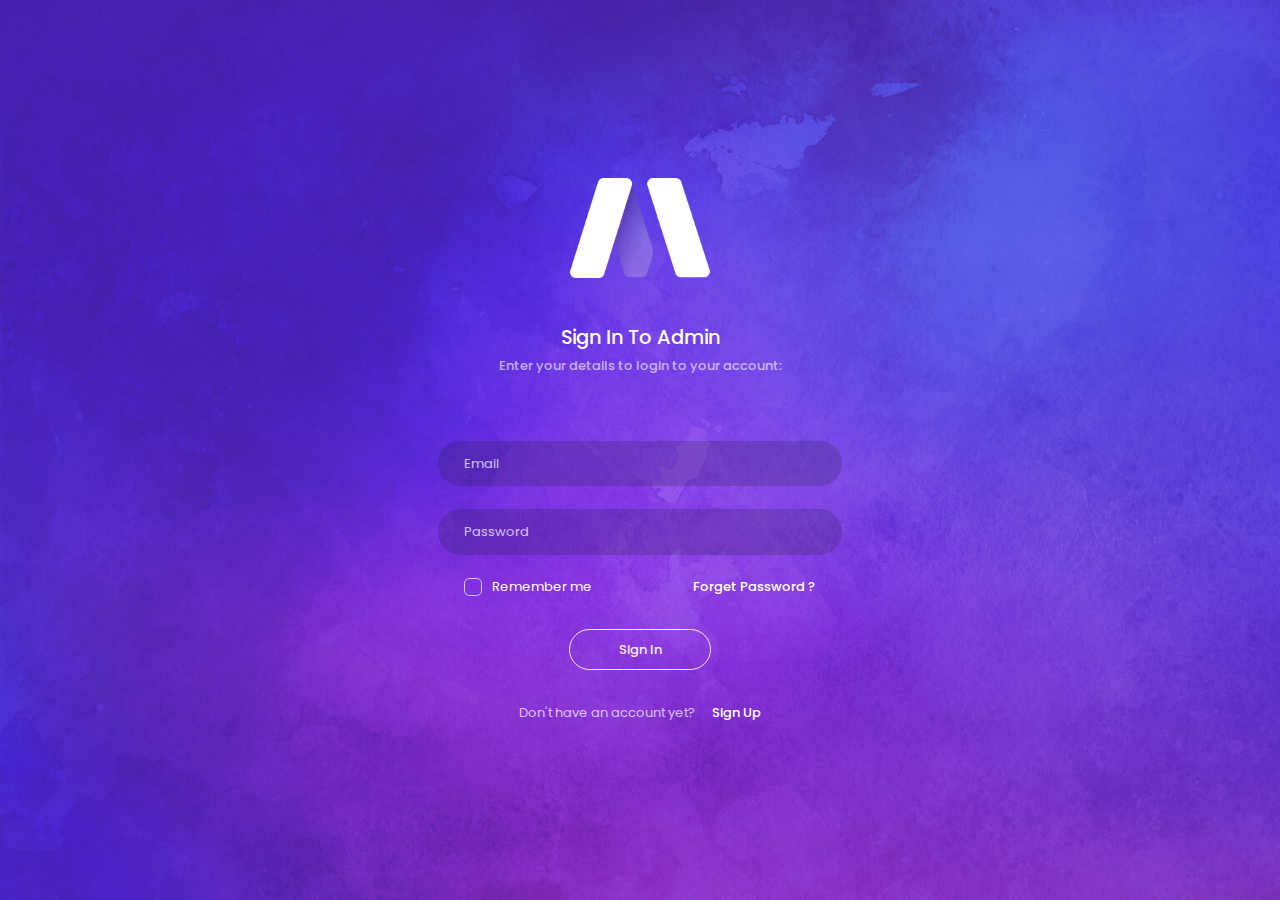
<file: login/01/login.html>
<!DOCTYPE html>
<html lang="en">
	<head>
		<meta charset="utf-8" />
		<title>Login Page 3 | Keenthemes</title>
		<meta name="description" content="Login page example" />
		<meta name="viewport" content="width=device-width, initial-scale=1, shrink-to-fit=no" />
		<link rel="stylesheet" href="https://fonts.googleapis.com/css?family=Poppins:300,400,500,600,700" />

		<link href="../../css/bootstrap.css" rel="stylesheet" type="text/css" />
		<link href="./css/style.css" rel="stylesheet" type="text/css" />
	</head>
	<body id="kt_body" class="header-fixed header-mobile-fixed subheader-enabled subheader-fixed aside-enabled aside-fixed aside-minimize-hoverable page-loading">
		<div class="d-flex flex-column flex-root">
			<div class="login login-3 login-signin-on d-flex flex-row-fluid" id="kt_login">
				<div class="d-flex flex-center bgi-size-cover bgi-no-repeat flex-row-fluid" style="background-image: url(./images/bg-1.jpg);">
					<div class="login-form text-center text-white p-7 position-relative overflow-hidden">
						<div class="d-flex flex-center mb-15">
							<a href="#">
								<img src="./images/logo-letter-9.png" class="max-h-100px" alt="" />
							</a>
						</div>
						<div class="login-signin">
							<div class="mb-20">
								<h3>Sign In To Admin</h3>
								<p class="opacity-60 font-weight-bold">Enter your details to login to your account:</p>
							</div>
							<form class="form" id="kt_login_signin_form">
								<div class="form-group">
									<input class="form-control h-auto text-white placeholder-white opacity-70 bg-dark-o-70 rounded-pill border-0 py-4 px-8 mb-5" type="text" placeholder="Email" name="username" autocomplete="off" />
								</div>
								<div class="form-group">
									<input class="form-control h-auto text-white placeholder-white opacity-70 bg-dark-o-70 rounded-pill border-0 py-4 px-8 mb-5" type="password" placeholder="Password" name="password" />
								</div>
								<div class="form-group d-flex flex-wrap justify-content-between align-items-center px-8">
									<div class="checkbox-inline">
										<label class="checkbox checkbox-outline checkbox-white text-white m-0">
										<input type="checkbox" name="remember" />
										<span></span>Remember me</label>
									</div>
									<a href="./password.html" id="kt_login_forgot" class="text-white font-weight-bold">Forget Password ?</a>
								</div>
								<div class="form-group text-center mt-10">
									<button id="kt_login_signin_submit" class="btn btn-pill btn-outline-white font-weight-bold opacity-90 px-15 py-3">Sign In</button>
								</div>
							</form>
							<div class="mt-10">
								<span class="opacity-70 mr-4">Don't have an account yet?</span>
								<a href="./register.html" id="kt_login_signup" class="text-white font-weight-bold">Sign Up</a>
							</div>
						</div>
					</div>
				</div>
			</div>
		</div>
	</body>
</html>
</file>
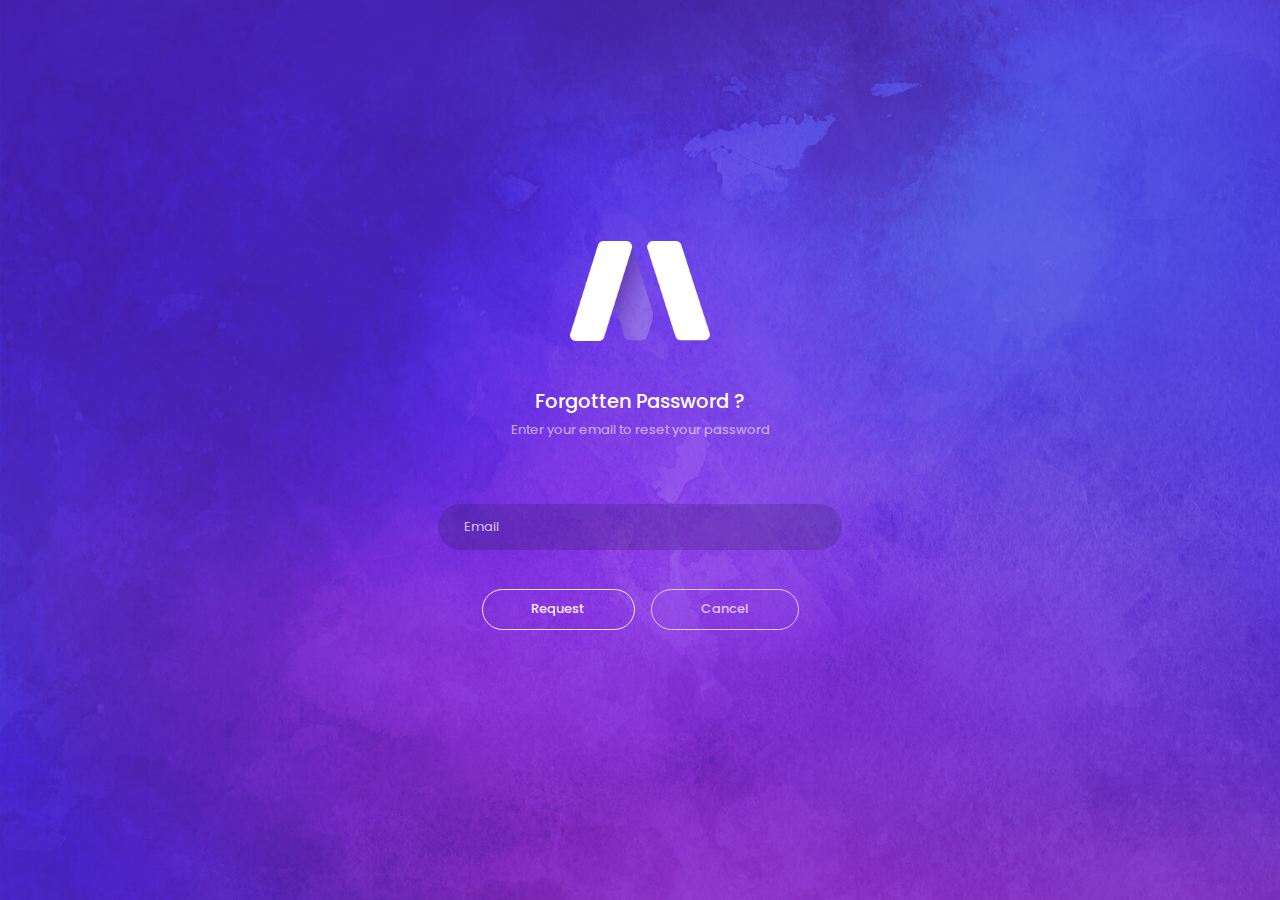
<file: login/01/password.html>
<!DOCTYPE html>
<html lang="en">
	<head>
		<meta charset="utf-8" />
		<title>Login Page 3 | Keenthemes</title>
		<meta name="description" content="Login page example" />
		<meta name="viewport" content="width=device-width, initial-scale=1, shrink-to-fit=no" />
		<link rel="stylesheet" href="https://fonts.googleapis.com/css?family=Poppins:300,400,500,600,700" />

		<link href="../../css/bootstrap.css" rel="stylesheet" type="text/css" />
		<link href="./css/style.css" rel="stylesheet" type="text/css" />
	</head>
	<body id="kt_body" class="header-fixed header-mobile-fixed subheader-enabled subheader-fixed aside-enabled aside-fixed aside-minimize-hoverable page-loading">
		<div class="d-flex flex-column flex-root">
			<div class="login login-3 login-signin-on d-flex flex-row-fluid" id="kt_login">
				<div class="d-flex flex-center bgi-size-cover bgi-no-repeat flex-row-fluid" style="background-image: url(./images/bg-1.jpg);">
					<div class="login-form text-center text-white p-7 position-relative overflow-hidden">
						<!--begin::Login Header-->
						<div class="d-flex flex-center mb-15">
							<a href="#">
								<img src="./images/logo-letter-9.png" class="max-h-100px" alt="" />
							</a>
						</div>
						<div class="login-forgot">
							<div class="mb-20">
								<h3>Forgotten Password ?</h3>
								<p class="opacity-60">Enter your email to reset your password</p>
							</div>
							<form class="form" id="kt_login_forgot_form">
								<div class="form-group mb-10">
									<input class="form-control h-auto text-white placeholder-white opacity-70 bg-dark-o-70 rounded-pill border-0 py-4 px-8" type="text" placeholder="Email" name="email" autocomplete="off" />
								</div>
								<div class="form-group">
									<button id="kt_login_forgot_submit" class="btn btn-pill btn-outline-white font-weight-bold opacity-90 px-15 py-3 m-2">Request</button>
									<button id="kt_login_forgot_cancel" class="btn btn-pill btn-outline-white font-weight-bold opacity-70 px-15 py-3 m-2">Cancel</button>
								</div>
							</form>
						</div>
					</div>
				</div>
			</div>
		</div>
	</body>
</html>
</file>
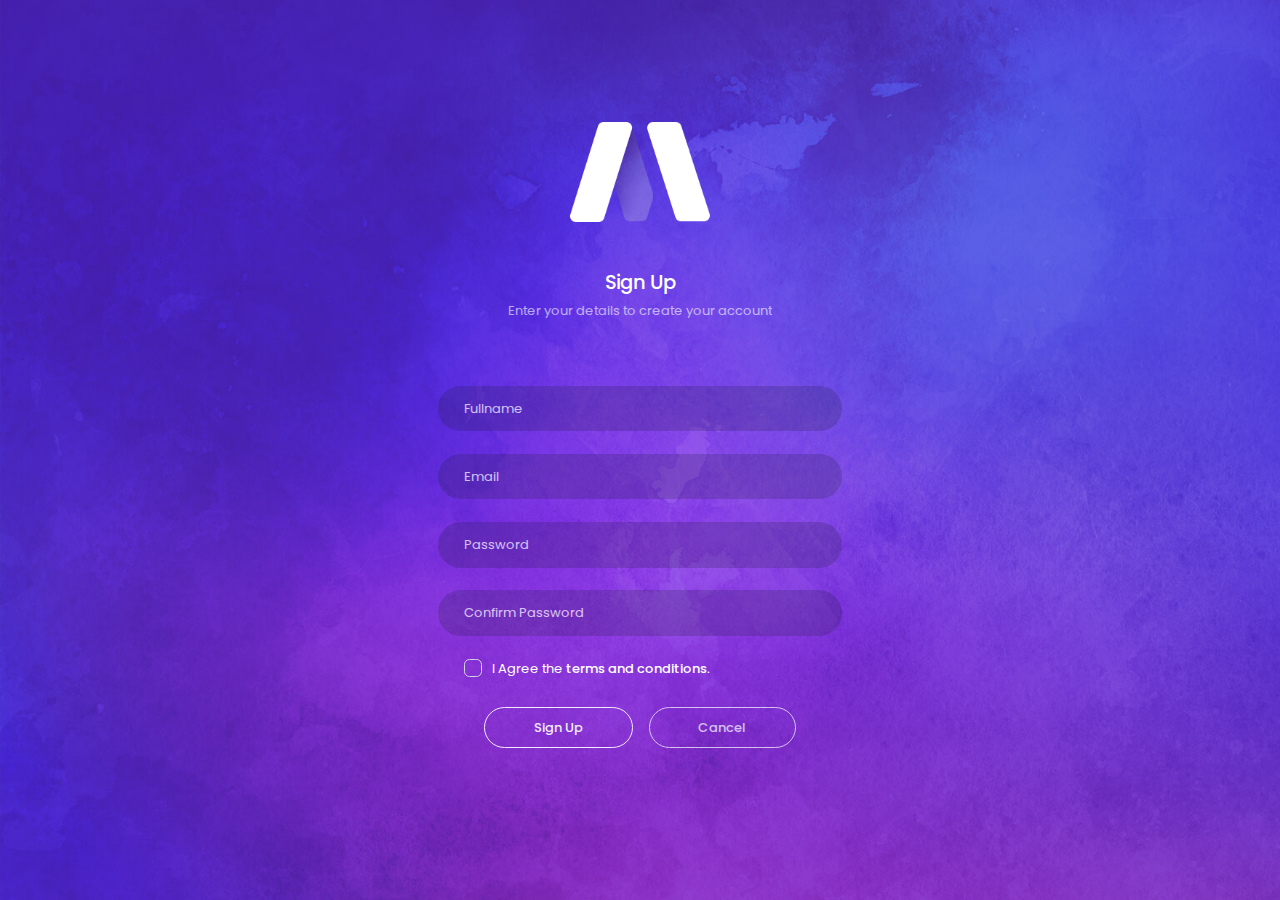
<file: login/01/register.html>
<!DOCTYPE html>
<html lang="en">
	<head>
		<meta charset="utf-8" />
		<title>Login Page 3 | Keenthemes</title>
		<meta name="description" content="Login page example" />
		<meta name="viewport" content="width=device-width, initial-scale=1, shrink-to-fit=no" />
		<link rel="stylesheet" href="https://fonts.googleapis.com/css?family=Poppins:300,400,500,600,700" />
		<link href="../../css/bootstrap.css" rel="stylesheet" type="text/css" />
		<link href="./css/style.css" rel="stylesheet" type="text/css" />
	</head>
	<body id="kt_body" class="header-fixed header-mobile-fixed subheader-enabled subheader-fixed aside-enabled aside-fixed aside-minimize-hoverable page-loading">
		<div class="d-flex flex-column flex-root">
			<div class="login login-3 login-signin-on d-flex flex-row-fluid" id="kt_login">
				<div class="d-flex flex-center bgi-size-cover bgi-no-repeat flex-row-fluid" style="background-image: url(./images/bg-1.jpg);">
					<div class="login-form text-center text-white p-7 position-relative overflow-hidden">
						<div class="d-flex flex-center mb-15">
							<a href="#">
								<img src="./images/logo-letter-9.png" class="max-h-100px" alt="" />
							</a>
						</div>
						<div class="login-signup">
							<div class="mb-20">
								<h3>Sign Up</h3>
								<p class="opacity-60">Enter your details to create your account</p>
							</div>
							<form class="form text-center" id="kt_login_signup_form">
								<div class="form-group">
									<input class="form-control h-auto text-white placeholder-white opacity-70 bg-dark-o-70 rounded-pill border-0 py-4 px-8" type="text" placeholder="Fullname" name="fullname" />
								</div>
								<div class="form-group">
									<input class="form-control h-auto text-white placeholder-white opacity-70 bg-dark-o-70 rounded-pill border-0 py-4 px-8" type="text" placeholder="Email" name="email" autocomplete="off" />
								</div>
								<div class="form-group">
									<input class="form-control h-auto text-white placeholder-white opacity-70 bg-dark-o-70 rounded-pill border-0 py-4 px-8" type="password" placeholder="Password" name="password" />
								</div>
								<div class="form-group">
									<input class="form-control h-auto text-white placeholder-white opacity-70 bg-dark-o-70 rounded-pill border-0 py-4 px-8" type="password" placeholder="Confirm Password" name="cpassword" />
								</div>
								<div class="form-group text-left px-8">
									<div class="checkbox-inline">
										<label class="checkbox checkbox-outline checkbox-white text-white m-0">
										<input type="checkbox" name="agree" />
										<span></span>I Agree the 
										<a href="#" class="text-white font-weight-bold ml-1">terms and conditions</a>.</label>
									</div>
									<div class="form-text text-muted text-center"></div>
								</div>
								<div class="form-group">
									<button id="kt_login_signup_submit" class="btn btn-pill btn-outline-white font-weight-bold opacity-90 px-15 py-3 m-2">Sign Up</button>
									<button id="kt_login_signup_cancel" class="btn btn-pill btn-outline-white font-weight-bold opacity-70 px-15 py-3 m-2">Cancel</button>
								</div>
							</form>
						</div>
					</div>
				</div>
			</div>
		</div>
	</body>
</html>
</file>
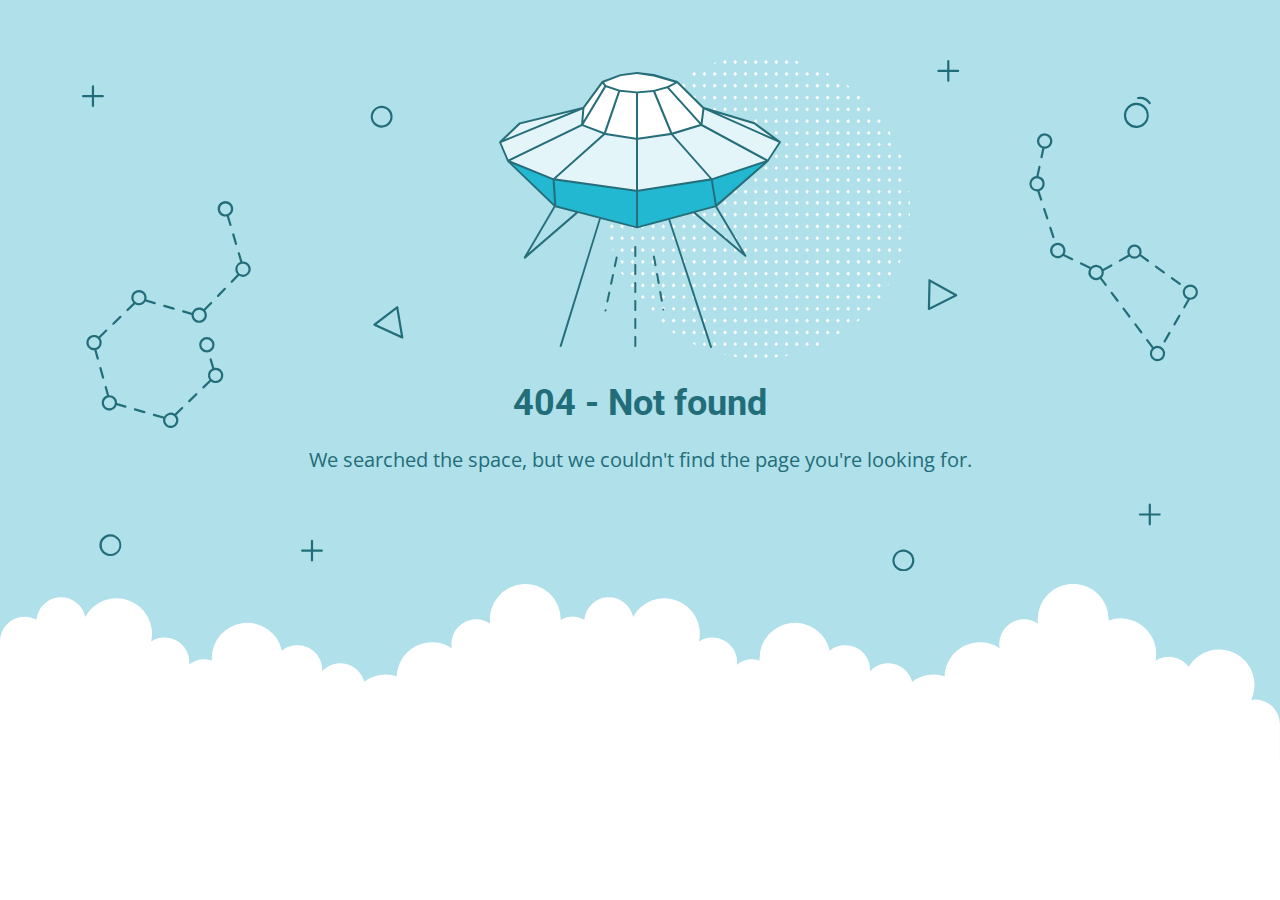
<file: cms/img/svg/signuptop.svg.html>
<!DOCTYPE html>
<html lang="en">
<head>
    <meta charset="utf-8" />
    <meta name="viewport" content="width=device-width, initial-scale=1.0">
    <title>404 - Not found</title>
    <link href="https://fonts.googleapis.com/css?family=Open+Sans:400,700%7CRoboto:400,700" rel="stylesheet">
<style>* {
        box-sizing: border-box;
        -moz-box-sizing: border-box;
        -webkit-tap-highlight-color: transparent;
    }
    body {
        margin: 0;
        padding: 0;
        height: 100%;
        -webkit-text-size-adjust: 100%;
    }
    .fit-wide {
        position: relative;
        overflow: hidden;
        max-width: 1240px;
        margin: 0 auto;
        padding-top: 60px;
        padding-bottom: 60px;
        padding-left: 20px;
        padding-right: 20px;
    }
    .background-wrap { position: relative; }
    .background-wrap.cloud-blue { background-color: #b0e0e9; }
    .background-wrap.white { background-color: #fff; }
    .title { 
        position: relative; 
        text-align: center;
        margin: 20px auto 10px;
    }
    .title--regular { font-family: 'Roboto', Arial, sans-serif; }
    .title--size-large { font-size: 36px; line-height: 46px; }
    .title--size-semimedium { font-size: 20px; line-height: 28px; }
    .title--weight-normal { font-weight: 400; }
    .title--weight-bold { font-weight: 700; }
    .title--subtitle { 
        padding-bottom: 40px; 
        font-family: 'Open Sans', Arial ,sans-serif; 
        text-align: center;
    }
    .error h1,
    .error p { color: #226d7a; }
    .error--bg__cover {
        position: absolute;
        left: 0;
        right: 0;
        width: 90%;
        margin: 0 auto;
    }
    .error--shape__clouds svg {
        display: block;
    }
    .abstract-half-dot--circle {
        z-index: 0;
        position: absolute;
        left: 15em;
        right: 0;
        width: 300px;
        height: 300px;
        margin: 0 auto;
    }
    .icon-graphic {
        z-index: 1;
        position: relative;
        width: 300px;
        height: 300px;
        margin: 0 auto;
    }
    @media screen and (max-width: 767px) {
        .error--bg__cover { display: none; }
        .abstract-half-dot--circle { left: 0; }
    }
</style>
</head>
<body>
    <div id="container">
        <section class="error content background-wrap cloud-blue">
            <div class="fit-wide">
                <div class="error--bg__cover">
                    <svg id="acce7670-904f-4f8c-b867-68138c2f8c06" data-name="Layer 1" xmlns="http://www.w3.org/2000/svg" viewBox="0 0 1019 467"><title>404_bg</title><path d="M962.794,62.029a11.471,11.471,0,0,1-.656-22.923h0a11.471,11.471,0,0,1,1.327,22.9C963.24,62.023,963.017,62.029,962.794,62.029ZM962.253,41.1a9.47,9.47,0,1,0,10,8.906,9.481,9.481,0,0,0-10-8.906Z" fill="#1e6d7a"/><path d="M974.934,40.4a1,1,0,0,1-.836-.45,10.049,10.049,0,0,0-9.688-4.276A1,1,0,0,1,964.1,33.7a11.952,11.952,0,0,1,11.67,5.153,1,1,0,0,1-.834,1.549Z" fill="#1e6d7a"/><path d="M273.605,61.8a9.971,9.971,0,0,1-7.251-3.106h0a10.012,10.012,0,1,1,7.251,3.106Zm0-17.991a8,8,0,0,0-5.8,13.507h0a8,8,0,1,0,5.8-13.507Z" fill="#226d7a"/><path d="M26.007,453q-.131,0-.261,0a10.019,10.019,0,1,1,.261,0ZM26,435a8.042,8.042,0,1,0,.208,0C26.134,435,26.064,435,26,435Z" fill="#226d7a"/><path d="M750.007,467q-.13,0-.261,0a9.933,9.933,0,0,1-6.994-3.108h0a10,10,0,1,1,7.255,3.11Zm-.013-18a8,8,0,0,0-5.793,13.511h0a8,8,0,1,0,6-13.509C750.134,449,750.063,449,749.994,449Z" fill="#226d7a"/><path d="M292.416,254.312a1.013,1.013,0,0,1-.417-.09L266.634,242.6a1,1,0,0,1-.191-1.7L287.2,225a1,1,0,0,1,1.594.629l4.607,27.516a1,1,0,0,1-.986,1.165Zm-23.437-12.835,22.139,10.141L287.1,227.6Z" fill="#226d7a"/><path d="M773.316,228.33a1,1,0,0,1-1-1.022l.571-26.14a1,1,0,0,1,1.487-.851l24.356,13.607a1,1,0,0,1-.038,1.767l-24.926,12.532A1.006,1.006,0,0,1,773.316,228.33Zm1.535-25.456-.5,22.815,21.756-10.938Z" fill="#226d7a"/><path d="M136.509,150.348l-2.39-8.09a7.115,7.115,0,1,0-1.9.629l2.372,8.028a1,1,0,0,0,.959.717,1,1,0,0,0,.959-1.284ZM126,136a5,5,0,1,1,5,5A5.006,5.006,0,0,1,126,136Z" fill="#226d7a"/><path d="M137.141,159.545l2.55,8.632a1,1,0,0,0,.959.717,1.037,1.037,0,0,0,.284-.041,1,1,0,0,0,.675-1.243l-2.55-8.631a1,1,0,0,0-1.918.566Z" fill="#226d7a"/><path d="M129.751,208.226l-6.265,6.461a1,1,0,0,0,1.436,1.393l6.265-6.461a1,1,0,0,0-1.436-1.393Z" fill="#226d7a"/><path d="M92.076,230.463l7.936,2.293c0,.082-.012.162-.012.244a7,7,0,1,0,12.587-4.2l6.07-6.259a1,1,0,1,0-1.436-1.393l-6.052,6.242a6.978,6.978,0,0,0-10.8,3.386l-7.737-2.235a1,1,0,0,0-.555,1.922ZM107,228a5,5,0,1,1-5,5A5.006,5.006,0,0,1,107,228Z" fill="#226d7a"/><path d="M74.783,225.467l8.647,2.5a.989.989,0,0,0,.278.04,1,1,0,0,0,.276-1.962l-8.646-2.5a1,1,0,0,0-.555,1.922Z" fill="#226d7a"/><path d="M28.617,241.8a1,1,0,0,0,.7-.282l6.461-6.266a1,1,0,0,0-1.393-1.436l-6.461,6.266a1,1,0,0,0,.7,1.718Z" fill="#226d7a"/><path d="M19.257,291.006a1,1,0,0,0,.964-1.269L17.8,281.069a1,1,0,0,0-1.927.537l2.419,8.668A1,1,0,0,0,19.257,291.006Z" fill="#226d7a"/><path d="M13.216,264.635a6.979,6.979,0,0,0,3.394-10.8l6.242-6.052a1,1,0,1,0-1.393-1.435L15.2,252.413A7,7,0,1,0,11,265c.08,0,.158-.009.237-.012l2.219,7.95a1,1,0,0,0,1.927-.538ZM6,258a5,5,0,1,1,5,5A5.006,5.006,0,0,1,6,258Z" fill="#226d7a"/><path d="M39.924,315.537l-7.936-2.293c0-.082.012-.162.012-.244a7.008,7.008,0,0,0-7-7c-.08,0-.158.009-.237.012l-2.123-7.606a1,1,0,0,0-1.927.537l2.072,7.422a7,7,0,1,0,8.847,8.859l7.737,2.235a1.025,1.025,0,0,0,.278.039,1,1,0,0,0,.277-1.961ZM25,318a5,5,0,1,1,5-5A5.006,5.006,0,0,1,25,318Z" fill="#226d7a"/><path d="M57.217,320.532l-8.647-2.5a1,1,0,1,0-.554,1.922l8.646,2.5a1.03,1.03,0,0,0,.278.039,1,1,0,0,0,.277-1.961Z" fill="#226d7a"/><path d="M90.765,317.017,84.592,323a6.975,6.975,0,0,0-9.76,2.693.984.984,0,0,0-.323-.168l-8.646-2.5a1,1,0,0,0-.554,1.922l8.646,2.5a1,1,0,0,0,.216.031,7,7,0,1,0,11.98-3.2l6.006-5.825a1,1,0,1,0-1.392-1.435ZM81,334a5,5,0,1,1,5-5A5.006,5.006,0,0,1,81,334Z" fill="#226d7a"/><path d="M103.687,304.486l-6.461,6.266a1,1,0,0,0,1.393,1.436l6.461-6.266a1,1,0,0,0-1.393-1.436Z" fill="#226d7a"/><path d="M147,184c-.182,0-.361.014-.54.027l-2.3-7.786a1,1,0,1,0-1.918.567l2.263,7.66a6.977,6.977,0,0,0-2.643,11.269l-5.845,6.028a1,1,0,1,0,1.436,1.392L143.419,197A7,7,0,1,0,147,184Zm0,12a4.995,4.995,0,0,1-1.121-9.863,1.033,1.033,0,0,0,.155-.022c.015,0,.025-.016.04-.021A5,5,0,1,1,147,196Z" fill="#226d7a"/><path d="M52,224a7,7,0,0,0,5.984-3.386l8.153,2.356a1.025,1.025,0,0,0,.278.039,1,1,0,0,0,.276-1.961l-7.924-2.29a7,7,0,1,0-11.918,2.965l-6.006,5.824a1,1,0,1,0,1.392,1.436L48.408,223A6.952,6.952,0,0,0,52,224Zm0-12a5,5,0,1,1-5,5A5.006,5.006,0,0,1,52,212Z" fill="#226d7a"/><path d="M122,281a6.984,6.984,0,0,0-1.218.113l-2.362-8.03a1,1,0,0,0-1.919.564l2.381,8.1a6.972,6.972,0,0,0-2.492,10.427l-6.242,6.052a1,1,0,0,0,1.393,1.435l6.259-6.069A7,7,0,1,0,122,281Zm0,12a5,5,0,1,1,5-5A5.006,5.006,0,0,1,122,293Z" fill="#226d7a"/><path d="M121,260a7,7,0,1,0-7,7A7.008,7.008,0,0,0,121,260Zm-12,0a5,5,0,1,1,5,5A5.006,5.006,0,0,1,109,260Z" fill="#226d7a"/><path d="M886.983,162.773a1,1,0,0,0,.951-1.311l-2.8-8.555a1,1,0,0,0-1.9.621l2.8,8.555A1,1,0,0,0,886.983,162.773Z" fill="#226d7a"/><path d="M879.544,135.8a1,1,0,1,0-1.9.621l2.795,8.555a1,1,0,0,0,.951.69,1,1,0,0,0,.95-1.311Z" fill="#226d7a"/><path d="M904.543,181l-7.442-3.582a7.032,7.032,0,1,0-1.252,1.616l7.827,3.768a.981.981,0,0,0,.432.1,1,1,0,0,0,.435-1.9ZM891,179a5,5,0,1,1,5-5A5.006,5.006,0,0,1,891,179Z" fill="#226d7a"/><path d="M956.292,179.469a6.477,6.477,0,0,0,9.659-.268l6.739,4.9a1,1,0,1,0,1.176-1.617L967,177.492a6.5,6.5,0,1,0-11.811.4,1.064,1.064,0,0,0-.121.039l-7.852,4.4a1,1,0,0,0,.976,1.745l7.853-4.4A.985.985,0,0,0,956.292,179.469ZM961,170.5a4.5,4.5,0,1,1-4.5,4.5A4.505,4.505,0,0,1,961,170.5Z" fill="#226d7a"/><path d="M987.248,194.689a1,1,0,1,0,1.176-1.617l-7.278-5.294a1,1,0,0,0-1.176,1.618Z" fill="#226d7a"/><path d="M995.7,198.366a1,1,0,0,0-1.176,1.617l7.28,5.293a.986.986,0,0,0,.587.192,1,1,0,0,0,.588-1.809Z" fill="#226d7a"/><path d="M1002.5,232.72a1,1,0,0,0-1.366.365l-4.5,7.793a1,1,0,1,0,1.732,1l4.5-7.792A1,1,0,0,0,1002.5,232.72Z" fill="#226d7a"/><path d="M993.49,248.305a1,1,0,0,0-1.366.366l-4.5,7.793a1,1,0,0,0,1.733,1l4.5-7.793A1,1,0,0,0,993.49,248.305Z" fill="#226d7a"/><path d="M951.8,226.4a1,1,0,0,0-1.6,1.2l5.4,7.2a1,1,0,1,0,1.6-1.2Z" fill="#226d7a"/><path d="M962.6,240.8A1,1,0,0,0,961,242l5.4,7.2A1,1,0,0,0,968,248Z" fill="#226d7a"/><path d="M931.091,198.789a6.943,6.943,0,0,0,1.777-6.129l7.473-4.185a1,1,0,1,0-.977-1.745l-7.172,4.016a6.988,6.988,0,0,0-11.127-1.7.981.981,0,0,0-.3-.23l-8.11-3.9a1,1,0,1,0-.867,1.8l8.1,3.9a6.988,6.988,0,0,0,9.645,9.428L934,206a1,1,0,0,0,1.6-1.2ZM921,194a5,5,0,1,1,5,5A5.006,5.006,0,0,1,921,194Z" fill="#226d7a"/><path d="M941,212a1,1,0,0,0-1.6,1.2l5.4,7.2a1,1,0,1,0,1.6-1.2Z" fill="#226d7a"/><path d="M876.837,80.654l-1.7,7.937a1,1,0,0,0,.767,1.187,1.029,1.029,0,0,0,.211.022,1,1,0,0,0,.977-.79l1.718-8.02c.064,0,.126.01.19.01a7.013,7.013,0,1,0-2.163-.346ZM879,69a5,5,0,1,1-5,5A5.006,5.006,0,0,1,879,69Z" fill="#226d7a"/><path d="M879,113a7.012,7.012,0,0,0-5.58-6.855l1.786-8.335a1,1,0,0,0-1.955-.419L871.4,106.03A7,7,0,0,0,872,120c.091,0,.18-.01.271-.014l2.576,7.879a1,1,0,0,0,.95.69.985.985,0,0,0,.31-.05,1,1,0,0,0,.64-1.261l-2.492-7.624A7.007,7.007,0,0,0,879,113Zm-7,5a5,5,0,1,1,5-5A5.006,5.006,0,0,1,872,118Z" fill="#226d7a"/><path d="M1012,205a7,7,0,0,0-2.469,13.542l-3.9,6.75a1,1,0,1,0,1.732,1l4.227-7.314c.136.008.271.021.41.021a7,7,0,0,0,0-14Zm0,12a5,5,0,1,1,5-5A5.006,5.006,0,0,1,1012,217Z" fill="#226d7a"/><path d="M982,261a6.941,6.941,0,0,0-3.527.964L973.4,255.2a1,1,0,1,0-1.6,1.2l5.109,6.812A6.99,6.99,0,1,0,982,261Zm0,12a5,5,0,1,1,5-5A5.006,5.006,0,0,1,982,273Z" fill="#226d7a"/><path d="M19,32H11V24a1,1,0,0,0-2,0v8H1a1,1,0,0,0,0,2H9v8a1,1,0,0,0,2,0V34h8a1,1,0,0,0,0-2Z" fill="#206d7a"/><path d="M219,447h-8v-8a1,1,0,0,0-2,0v8h-8a1,1,0,0,0,0,2h8v8a1,1,0,0,0,2,0v-8h8a1,1,0,0,0,0-2Z" fill="#206d7a"/><path d="M984,414h-8v-8a1,1,0,0,0-2,0v8h-8a1,1,0,0,0,0,2h8v8a1,1,0,0,0,2,0v-8h8a1,1,0,0,0,0-2Z" fill="#206d7a"/><path d="M800,9h-8V1a1,1,0,0,0-2,0V9h-8a1,1,0,0,0,0,2h8v8a1,1,0,0,0,2,0V11h8a1,1,0,0,0,0-2Z" fill="#206d7a"/></svg>
                </div>
                <div>
                    <div class="abstract-half-dot--circle">
                        <svg id="a57f7293-9654-4013-9c82-7cad22fc3689" data-name="Layer 1" xmlns="http://www.w3.org/2000/svg" viewBox="0 0 300 298.181"><title>circle_dots</title><polygon points="145.742 133.848 147.581 131.734 145.742 129.621 143.904 131.734 145.742 133.848" fill="#fff"/><polygon points="145.742 122.041 147.581 119.928 145.742 117.814 143.904 119.928 145.742 122.041" fill="#fff"/><polygon points="145.742 110.235 147.581 108.122 145.742 106.008 143.904 108.122 145.742 110.235" fill="#fff"/><polygon points="145.742 98.429 147.581 96.316 145.742 94.202 143.904 96.316 145.742 98.429" fill="#fff"/><polygon points="145.742 86.624 147.581 84.51 145.742 82.396 143.904 84.51 145.742 86.624" fill="#fff"/><polygon points="156.015 129.621 154.177 131.734 156.015 133.848 157.854 131.734 156.015 129.621" fill="#fff"/><polygon points="156.015 117.814 154.177 119.928 156.015 122.041 157.854 119.928 156.015 117.814" fill="#fff"/><polygon points="156.015 106.008 154.177 108.122 156.015 110.235 157.854 108.122 156.015 106.008" fill="#fff"/><polygon points="156.015 94.202 154.177 96.316 156.015 98.429 157.854 96.316 156.015 94.202" fill="#fff"/><polygon points="156.015 82.396 154.177 84.51 156.015 86.624 157.854 84.51 156.015 82.396" fill="#fff"/><polygon points="166.288 129.621 164.45 131.734 166.288 133.848 168.13 131.734 166.288 129.621" fill="#fff"/><polygon points="166.288 117.814 164.45 119.928 166.288 122.041 168.13 119.928 166.288 117.814" fill="#fff"/><polygon points="166.288 106.008 164.45 108.122 166.288 110.235 168.13 108.122 166.288 106.008" fill="#fff"/><polygon points="166.288 94.202 164.45 96.316 166.288 98.429 168.13 96.316 166.288 94.202" fill="#fff"/><polygon points="168.128 84.51 166.288 82.396 164.45 84.51 166.288 86.624 168.128 84.51" fill="#fff"/><polygon points="176.563 129.621 174.724 131.734 176.563 133.848 178.401 131.734 176.563 129.621" fill="#fff"/><polygon points="176.563 117.814 174.724 119.928 176.563 122.041 178.401 119.928 176.563 117.814" fill="#fff"/><polygon points="176.563 106.008 174.724 108.122 176.563 110.235 178.401 108.122 176.563 106.008" fill="#fff"/><polygon points="176.563 94.202 174.724 96.316 176.563 98.429 178.401 96.316 176.563 94.202" fill="#fff"/><polygon points="176.563 82.396 174.724 84.51 176.563 86.624 178.401 84.51 176.563 82.396" fill="#fff"/><polygon points="186.835 129.621 184.997 131.734 186.835 133.848 188.674 131.734 186.835 129.621" fill="#fff"/><polygon points="186.835 117.814 184.997 119.928 186.835 122.041 188.674 119.928 186.835 117.814" fill="#fff"/><polygon points="186.835 106.008 184.997 108.122 186.835 110.235 188.674 108.122 186.835 106.008" fill="#fff"/><polygon points="186.835 94.202 184.997 96.316 186.835 98.429 188.674 96.316 186.835 94.202" fill="#fff"/><polygon points="186.835 82.396 184.997 84.51 186.835 86.624 188.674 84.51 186.835 82.396" fill="#fff"/><polygon points="197.11 129.621 195.268 131.734 197.11 133.848 198.948 131.734 197.11 129.621" fill="#fff"/><polygon points="197.11 117.814 195.268 119.928 197.11 122.041 198.948 119.928 197.11 117.814" fill="#fff"/><polygon points="197.11 106.008 195.268 108.122 197.11 110.235 198.948 108.122 197.11 106.008" fill="#fff"/><polygon points="197.11 94.202 195.268 96.316 197.11 98.429 198.948 96.316 197.11 94.202" fill="#fff"/><polygon points="197.11 82.396 195.27 84.51 197.11 86.624 198.948 84.51 197.11 82.396" fill="#fff"/><polygon points="207.383 129.621 205.545 131.734 207.383 133.848 209.221 131.734 207.383 129.621" fill="#fff"/><polygon points="207.383 117.814 205.545 119.928 207.383 122.041 209.221 119.928 207.383 117.814" fill="#fff"/><polygon points="207.383 106.008 205.545 108.122 207.383 110.235 209.221 108.122 207.383 106.008" fill="#fff"/><polygon points="207.383 94.202 205.545 96.316 207.383 98.429 209.221 96.316 207.383 94.202" fill="#fff"/><polygon points="207.383 82.396 205.545 84.51 207.383 86.624 209.221 84.51 207.383 82.396" fill="#fff"/><polygon points="217.656 129.621 215.817 131.734 217.656 133.848 219.497 131.734 217.656 129.621" fill="#fff"/><polygon points="217.656 117.814 215.817 119.928 217.656 122.041 219.497 119.928 217.656 117.814" fill="#fff"/><polygon points="217.656 106.008 215.817 108.122 217.656 110.235 219.497 108.122 217.656 106.008" fill="#fff"/><polygon points="217.656 94.202 215.817 96.316 217.656 98.429 219.497 96.316 217.656 94.202" fill="#fff"/><polygon points="219.496 84.51 217.656 82.396 215.817 84.51 217.656 86.624 219.496 84.51" fill="#fff"/><polygon points="227.93 129.621 226.092 131.734 227.93 133.848 229.769 131.734 227.93 129.621" fill="#fff"/><polygon points="227.93 117.814 226.092 119.928 227.93 122.041 229.769 119.928 227.93 117.814" fill="#fff"/><polygon points="227.93 106.008 226.092 108.122 227.93 110.235 229.769 108.122 227.93 106.008" fill="#fff"/><polygon points="227.93 94.202 226.092 96.316 227.93 98.429 229.769 96.316 227.93 94.202" fill="#fff"/><polygon points="227.93 82.396 226.092 84.51 227.93 86.624 229.769 84.51 227.93 82.396" fill="#fff"/><polygon points="238.203 129.621 236.365 131.734 238.203 133.848 240.042 131.734 238.203 129.621" fill="#fff"/><polygon points="238.203 117.814 236.365 119.928 238.203 122.041 240.042 119.928 238.203 117.814" fill="#fff"/><polygon points="238.203 106.008 236.365 108.122 238.203 110.235 240.042 108.122 238.203 106.008" fill="#fff"/><polygon points="238.203 94.202 236.365 96.316 238.203 98.429 240.042 96.316 238.203 94.202" fill="#fff"/><polygon points="238.203 82.396 236.365 84.51 238.203 86.624 240.042 84.51 238.203 82.396" fill="#fff"/><polygon points="248.478 133.848 250.316 131.734 248.478 129.621 246.636 131.734 248.478 133.848" fill="#fff"/><polygon points="248.478 122.041 250.316 119.928 248.478 117.814 246.636 119.928 248.478 122.041" fill="#fff"/><polygon points="248.478 110.235 250.316 108.122 248.478 106.008 246.636 108.122 248.478 110.235" fill="#fff"/><polygon points="248.478 98.429 250.316 96.316 248.478 94.202 246.636 96.316 248.478 98.429" fill="#fff"/><polygon points="246.638 84.51 248.478 86.624 250.316 84.51 248.478 82.396 246.638 84.51" fill="#fff"/><polygon points="258.751 129.621 256.912 131.734 258.751 133.848 260.589 131.734 258.751 129.621" fill="#fff"/><polygon points="258.751 117.814 256.912 119.928 258.751 122.041 260.589 119.928 258.751 117.814" fill="#fff"/><polygon points="258.751 106.008 256.912 108.122 258.751 110.235 260.589 108.122 258.751 106.008" fill="#fff"/><polygon points="258.751 94.202 256.912 96.316 258.751 98.429 260.589 96.316 258.751 94.202" fill="#fff"/><polygon points="258.751 82.396 256.912 84.51 258.751 86.624 260.589 84.51 258.751 82.396" fill="#fff"/><polygon points="269.023 129.621 267.185 131.734 269.023 133.848 270.865 131.734 269.023 129.621" fill="#fff"/><polygon points="269.023 117.814 267.185 119.928 269.023 122.041 270.865 119.928 269.023 117.814" fill="#fff"/><polygon points="269.023 106.008 267.185 108.122 269.023 110.235 270.865 108.122 269.023 106.008" fill="#fff"/><polygon points="269.023 94.202 267.185 96.316 269.023 98.429 270.865 96.316 269.023 94.202" fill="#fff"/><polygon points="270.863 84.51 269.023 82.396 267.185 84.51 269.023 86.624 270.863 84.51" fill="#fff"/><polygon points="145.742 75.064 147.581 72.95 145.742 70.837 143.904 72.95 145.742 75.064" fill="#fff"/><polygon points="145.742 63.258 147.581 61.144 145.742 59.031 143.904 61.144 145.742 63.258" fill="#fff"/><polygon points="145.742 51.452 147.581 49.338 145.742 47.225 143.904 49.338 145.742 51.452" fill="#fff"/><polygon points="145.742 39.646 147.581 37.532 145.742 35.419 143.904 37.532 145.742 39.646" fill="#fff"/><polygon points="145.742 27.84 147.581 25.726 145.742 23.612 143.904 25.726 145.742 27.84" fill="#fff"/><polygon points="147.581 13.92 145.742 11.806 143.904 13.92 145.742 16.033 147.581 13.92" fill="#fff"/><polygon points="143.904 2.114 145.742 4.227 147.581 2.114 145.742 0 143.904 2.114" fill="#fff"/><polygon points="156.015 70.837 154.177 72.95 156.015 75.064 157.854 72.95 156.015 70.837" fill="#fff"/><polygon points="156.015 59.031 154.177 61.144 156.015 63.258 157.854 61.144 156.015 59.031" fill="#fff"/><polygon points="156.015 47.225 154.177 49.338 156.015 51.452 157.854 49.338 156.015 47.225" fill="#fff"/><polygon points="156.015 35.419 154.177 37.532 156.015 39.646 157.854 37.532 156.015 35.419" fill="#fff"/><polygon points="156.015 23.612 154.177 25.726 156.015 27.84 157.854 25.726 156.015 23.612" fill="#fff"/><polygon points="156.015 11.806 154.177 13.92 156.015 16.033 157.854 13.92 156.015 11.806" fill="#fff"/><polygon points="156.015 0 154.177 2.114 156.015 4.227 157.854 2.114 156.015 0" fill="#fff"/><polygon points="166.288 70.837 164.45 72.95 166.288 75.064 168.13 72.95 166.288 70.837" fill="#fff"/><polygon points="166.288 59.031 164.45 61.144 166.288 63.258 168.13 61.144 166.288 59.031" fill="#fff"/><polygon points="166.288 47.225 164.45 49.338 166.288 51.452 168.13 49.338 166.288 47.225" fill="#fff"/><polygon points="166.288 35.419 164.45 37.532 166.288 39.646 168.13 37.532 166.288 35.419" fill="#fff"/><polygon points="166.288 23.612 164.45 25.726 166.288 27.84 168.13 25.726 166.288 23.612" fill="#fff"/><polygon points="166.288 11.806 164.45 13.92 166.288 16.033 168.13 13.92 166.288 11.806" fill="#fff"/><polygon points="166.288 0 164.45 2.114 166.288 4.227 168.13 2.114 166.288 0" fill="#fff"/><polygon points="176.563 70.837 174.724 72.95 176.563 75.064 178.401 72.95 176.563 70.837" fill="#fff"/><polygon points="176.563 59.031 174.724 61.144 176.563 63.258 178.401 61.144 176.563 59.031" fill="#fff"/><polygon points="176.563 47.225 174.724 49.338 176.563 51.452 178.401 49.338 176.563 47.225" fill="#fff"/><polygon points="176.563 35.419 174.724 37.532 176.563 39.646 178.401 37.532 176.563 35.419" fill="#fff"/><polygon points="176.563 23.612 174.724 25.726 176.563 27.84 178.401 25.726 176.563 23.612" fill="#fff"/><polygon points="176.563 11.806 174.724 13.92 176.563 16.033 178.401 13.92 176.563 11.806" fill="#fff"/><polygon points="176.563 0 174.724 2.114 176.563 4.227 178.401 2.114 176.563 0" fill="#fff"/><polygon points="186.835 70.837 184.997 72.95 186.835 75.064 188.674 72.95 186.835 70.837" fill="#fff"/><polygon points="186.835 59.031 184.997 61.144 186.835 63.258 188.674 61.144 186.835 59.031" fill="#fff"/><polygon points="186.835 47.225 184.997 49.338 186.835 51.452 188.674 49.338 186.835 47.225" fill="#fff"/><polygon points="186.835 35.419 184.997 37.532 186.835 39.646 188.674 37.532 186.835 35.419" fill="#fff"/><polygon points="186.835 23.612 184.997 25.726 186.835 27.84 188.674 25.726 186.835 23.612" fill="#fff"/><polygon points="186.835 11.806 184.997 13.92 186.835 16.033 188.674 13.92 186.835 11.806" fill="#fff"/><path d="M186.835,4.227l1.839-2.113-.31-.356c-.826-.225-1.651-.45-2.483-.661L185,2.114Z" fill="#fff"/><polygon points="197.11 70.837 195.268 72.95 197.11 75.064 198.948 72.95 197.11 70.837" fill="#fff"/><polygon points="197.11 59.031 195.268 61.144 197.11 63.258 198.948 61.144 197.11 59.031" fill="#fff"/><polygon points="197.11 47.225 195.268 49.338 197.11 51.452 198.948 49.338 197.11 47.225" fill="#fff"/><polygon points="197.11 35.419 195.268 37.532 197.11 39.646 198.948 37.532 197.11 35.419" fill="#fff"/><polygon points="197.11 23.612 195.268 25.726 197.11 27.84 198.948 25.726 197.11 23.612" fill="#fff"/><polygon points="197.11 11.806 195.268 13.92 197.11 16.033 198.948 13.92 197.11 11.806" fill="#fff"/><polygon points="207.383 70.837 205.545 72.95 207.383 75.064 209.221 72.95 207.383 70.837" fill="#fff"/><polygon points="207.383 59.031 205.545 61.144 207.383 63.258 209.221 61.144 207.383 59.031" fill="#fff"/><polygon points="207.383 47.225 205.545 49.338 207.383 51.452 209.221 49.338 207.383 47.225" fill="#fff"/><polygon points="207.383 35.419 205.545 37.532 207.383 39.646 209.221 37.532 207.383 35.419" fill="#fff"/><polygon points="207.383 23.612 205.545 25.726 207.383 27.84 209.221 25.726 207.383 23.612" fill="#fff"/><polygon points="207.383 11.806 205.545 13.92 207.383 16.033 209.221 13.92 207.383 11.806" fill="#fff"/><polygon points="217.656 70.837 215.817 72.95 217.656 75.064 219.497 72.95 217.656 70.837" fill="#fff"/><polygon points="217.656 59.031 215.817 61.144 217.656 63.258 219.497 61.144 217.656 59.031" fill="#fff"/><polygon points="217.656 47.225 215.817 49.338 217.656 51.452 219.497 49.338 217.656 47.225" fill="#fff"/><polygon points="217.656 35.419 215.817 37.532 217.656 39.646 219.497 37.532 217.656 35.419" fill="#fff"/><polygon points="217.656 23.612 215.817 25.726 217.656 27.84 219.497 25.726 217.656 23.612" fill="#fff"/><path d="M217.656,16.033l1.753-2.011c-.842-.445-1.685-.887-2.535-1.317l-1.057,1.215Z" fill="#fff"/><polygon points="227.93 70.837 226.092 72.95 227.93 75.064 229.769 72.95 227.93 70.837" fill="#fff"/><polygon points="227.93 59.031 226.092 61.144 227.93 63.258 229.769 61.144 227.93 59.031" fill="#fff"/><polygon points="227.93 47.225 226.092 49.338 227.93 51.452 229.769 49.338 227.93 47.225" fill="#fff"/><polygon points="227.93 35.419 226.092 37.532 227.93 39.646 229.769 37.532 227.93 35.419" fill="#fff"/><polygon points="227.93 23.612 226.092 25.726 227.93 27.84 229.769 25.726 227.93 23.612" fill="#fff"/><polygon points="238.203 70.837 236.365 72.95 238.203 75.064 240.042 72.95 238.203 70.837" fill="#fff"/><polygon points="238.203 59.031 236.365 61.144 238.203 63.258 240.042 61.144 238.203 59.031" fill="#fff"/><polygon points="238.203 47.225 236.365 49.338 238.203 51.452 240.042 49.338 238.203 47.225" fill="#fff"/><polygon points="238.203 35.419 236.365 37.532 238.203 39.646 240.042 37.532 238.203 35.419" fill="#fff"/><path d="M236.365,25.726,238.2,27.84l1.084-1.246c-.744-.555-1.5-1.1-2.25-1.641Z" fill="#fff"/><polygon points="248.478 75.064 250.316 72.95 248.478 70.837 246.636 72.95 248.478 75.064" fill="#fff"/><polygon points="248.478 63.258 250.316 61.144 248.478 59.031 246.636 61.144 248.478 63.258" fill="#fff"/><polygon points="250.316 49.338 248.478 47.225 246.636 49.338 248.478 51.452 250.316 49.338" fill="#fff"/><polygon points="246.636 37.532 248.478 39.646 250.316 37.532 248.478 35.419 246.636 37.532" fill="#fff"/><polygon points="258.751 70.837 256.912 72.95 258.751 75.064 260.589 72.95 258.751 70.837" fill="#fff"/><polygon points="258.751 59.031 256.912 61.144 258.751 63.258 260.589 61.144 258.751 59.031" fill="#fff"/><polygon points="258.751 47.225 256.912 49.338 258.751 51.452 260.589 49.338 258.751 47.225" fill="#fff"/><polygon points="269.023 70.837 267.185 72.95 269.023 75.064 270.865 72.95 269.023 70.837" fill="#fff"/><polygon points="269.023 59.031 267.185 61.144 269.023 63.258 270.865 61.144 269.023 59.031" fill="#fff"/><polygon points="279.445 129.621 277.607 131.734 279.445 133.848 281.284 131.734 279.445 129.621" fill="#fff"/><polygon points="279.445 117.814 277.607 119.928 279.445 122.041 281.284 119.928 279.445 117.814" fill="#fff"/><polygon points="279.445 106.008 277.607 108.122 279.445 110.235 281.284 108.122 279.445 106.008" fill="#fff"/><polygon points="279.445 94.202 277.607 96.316 279.445 98.429 281.284 96.316 279.445 94.202" fill="#fff"/><polygon points="279.445 82.396 277.607 84.51 279.445 86.624 281.284 84.51 279.445 82.396" fill="#fff"/><polygon points="289.718 129.621 287.88 131.734 289.718 133.848 291.56 131.734 289.718 129.621" fill="#fff"/><polygon points="289.718 117.814 287.88 119.928 289.718 122.041 291.56 119.928 289.718 117.814" fill="#fff"/><polygon points="289.718 106.008 287.88 108.122 289.718 110.235 291.56 108.122 289.718 106.008" fill="#fff"/><path d="M287.88,96.316l1.838,2.113,1.515-1.739c-.151-.422-.3-.846-.451-1.267L289.718,94.2Z" fill="#fff"/><path d="M299.092,130.656l-.938,1.078,1.192,1.37Q299.229,131.877,299.092,130.656Z" fill="#fff"/><path d="M279.445,75.064l1.241-1.427q-.721-1.278-1.466-2.541l-1.613,1.854Z" fill="#fff"/><polygon points="1.838 129.621 0 131.734 1.838 133.848 3.677 131.734 1.838 129.621" fill="#fff"/><polygon points="1.838 117.814 0 119.928 1.838 122.041 3.677 119.928 1.838 117.814" fill="#fff"/><path d="M1.838,110.235l1.839-2.113-1.534-1.764q-.456,1.6-.876,3.22Z" fill="#fff"/><polygon points="12.113 129.621 10.271 131.734 12.113 133.848 13.951 131.734 12.113 129.621" fill="#fff"/><polygon points="12.113 117.814 10.271 119.928 12.113 122.041 13.951 119.928 12.113 117.814" fill="#fff"/><polygon points="12.113 106.008 10.271 108.122 12.113 110.235 13.951 108.122 12.113 106.008" fill="#fff"/><polygon points="12.113 94.202 10.271 96.316 12.113 98.429 13.951 96.316 12.113 94.202" fill="#fff"/><polygon points="12.113 82.396 10.273 84.51 12.113 86.624 13.951 84.51 12.113 82.396" fill="#fff"/><polygon points="22.533 129.621 20.695 131.734 22.533 133.848 24.371 131.734 22.533 129.621" fill="#fff"/><polygon points="22.533 117.814 20.695 119.928 22.533 122.041 24.371 119.928 22.533 117.814" fill="#fff"/><polygon points="22.533 106.008 20.695 108.122 22.533 110.235 24.371 108.122 22.533 106.008" fill="#fff"/><polygon points="22.533 94.202 20.695 96.316 22.533 98.429 24.371 96.316 22.533 94.202" fill="#fff"/><polygon points="22.533 82.396 20.695 84.51 22.533 86.624 24.371 84.51 22.533 82.396" fill="#fff"/><polygon points="32.808 129.621 30.966 131.734 32.808 133.848 34.646 131.734 32.808 129.621" fill="#fff"/><polygon points="32.808 117.814 30.966 119.928 32.808 122.041 34.646 119.928 32.808 117.814" fill="#fff"/><polygon points="32.808 106.008 30.966 108.122 32.808 110.235 34.646 108.122 32.808 106.008" fill="#fff"/><polygon points="32.808 94.202 30.966 96.316 32.808 98.429 34.646 96.316 32.808 94.202" fill="#fff"/><polygon points="32.808 82.396 30.968 84.51 32.808 86.624 34.646 84.51 32.808 82.396" fill="#fff"/><polygon points="43.08 129.621 41.242 131.734 43.08 133.848 44.919 131.734 43.08 129.621" fill="#fff"/><polygon points="43.08 117.814 41.242 119.928 43.08 122.041 44.919 119.928 43.08 117.814" fill="#fff"/><polygon points="43.08 106.008 41.242 108.122 43.08 110.235 44.919 108.122 43.08 106.008" fill="#fff"/><polygon points="43.08 94.202 41.242 96.316 43.08 98.429 44.919 96.316 43.08 94.202" fill="#fff"/><polygon points="43.08 82.396 41.242 84.51 43.08 86.624 44.919 84.51 43.08 82.396" fill="#fff"/><polygon points="53.353 129.621 51.515 131.734 53.353 133.848 55.195 131.734 53.353 129.621" fill="#fff"/><polygon points="53.353 117.814 51.515 119.928 53.353 122.041 55.195 119.928 53.353 117.814" fill="#fff"/><polygon points="53.353 106.008 51.515 108.122 53.353 110.235 55.195 108.122 53.353 106.008" fill="#fff"/><polygon points="53.353 94.202 51.515 96.316 53.353 98.429 55.195 96.316 53.353 94.202" fill="#fff"/><polygon points="55.193 84.51 53.353 82.396 51.515 84.51 53.353 86.624 55.193 84.51" fill="#fff"/><polygon points="63.628 129.621 61.789 131.734 63.628 133.848 65.466 131.734 63.628 129.621" fill="#fff"/><polygon points="63.628 117.814 61.789 119.928 63.628 122.041 65.466 119.928 63.628 117.814" fill="#fff"/><polygon points="63.628 106.008 61.789 108.122 63.628 110.235 65.466 108.122 63.628 106.008" fill="#fff"/><polygon points="63.628 94.202 61.789 96.316 63.628 98.429 65.466 96.316 63.628 94.202" fill="#fff"/><polygon points="63.628 82.396 61.789 84.51 63.628 86.624 65.466 84.51 63.628 82.396" fill="#fff"/><polygon points="73.901 129.621 72.062 131.734 73.901 133.848 75.739 131.734 73.901 129.621" fill="#fff"/><polygon points="73.901 117.814 72.062 119.928 73.901 122.041 75.739 119.928 73.901 117.814" fill="#fff"/><polygon points="73.901 106.008 72.062 108.122 73.901 110.235 75.739 108.122 73.901 106.008" fill="#fff"/><polygon points="73.901 94.202 72.062 96.316 73.901 98.429 75.739 96.316 73.901 94.202" fill="#fff"/><polygon points="73.901 82.396 72.062 84.51 73.901 86.624 75.739 84.51 73.901 82.396" fill="#fff"/><polygon points="84.174 129.621 82.335 131.734 84.174 133.848 86.015 131.734 84.174 129.621" fill="#fff"/><polygon points="84.174 117.814 82.335 119.928 84.174 122.041 86.015 119.928 84.174 117.814" fill="#fff"/><polygon points="84.174 106.008 82.335 108.122 84.174 110.235 86.015 108.122 84.174 106.008" fill="#fff"/><polygon points="84.174 94.202 82.335 96.316 84.174 98.429 86.015 96.316 84.174 94.202" fill="#fff"/><polygon points="86.014 84.51 84.174 82.396 82.335 84.51 84.174 86.624 86.014 84.51" fill="#fff"/><polygon points="94.448 129.621 92.61 131.734 94.448 133.848 96.286 131.734 94.448 129.621" fill="#fff"/><polygon points="94.448 117.814 92.61 119.928 94.448 122.041 96.286 119.928 94.448 117.814" fill="#fff"/><polygon points="94.448 106.008 92.61 108.122 94.448 110.235 96.286 108.122 94.448 106.008" fill="#fff"/><polygon points="94.448 94.202 92.61 96.316 94.448 98.429 96.286 96.316 94.448 94.202" fill="#fff"/><polygon points="94.448 82.396 92.61 84.51 94.448 86.624 96.286 84.51 94.448 82.396" fill="#fff"/><polygon points="104.721 129.621 102.883 131.734 104.721 133.848 106.559 131.734 104.721 129.621" fill="#fff"/><polygon points="104.721 117.814 102.883 119.928 104.721 122.041 106.559 119.928 104.721 117.814" fill="#fff"/><polygon points="104.721 106.008 102.883 108.122 104.721 110.235 106.559 108.122 104.721 106.008" fill="#fff"/><polygon points="104.721 94.202 102.883 96.316 104.721 98.429 106.559 96.316 104.721 94.202" fill="#fff"/><polygon points="104.721 82.396 102.883 84.51 104.721 86.624 106.559 84.51 104.721 82.396" fill="#fff"/><polygon points="114.996 129.621 113.154 131.734 114.996 133.848 116.834 131.734 114.996 129.621" fill="#fff"/><polygon points="114.996 117.814 113.154 119.928 114.996 122.041 116.834 119.928 114.996 117.814" fill="#fff"/><polygon points="114.996 106.008 113.154 108.122 114.996 110.235 116.834 108.122 114.996 106.008" fill="#fff"/><polygon points="114.996 94.202 113.154 96.316 114.996 98.429 116.834 96.316 114.996 94.202" fill="#fff"/><polygon points="114.996 82.396 113.156 84.51 114.996 86.624 116.834 84.51 114.996 82.396" fill="#fff"/><polygon points="125.268 133.848 127.107 131.734 125.268 129.621 123.43 131.734 125.268 133.848" fill="#fff"/><polygon points="125.268 122.041 127.107 119.928 125.268 117.814 123.43 119.928 125.268 122.041" fill="#fff"/><polygon points="125.268 110.235 127.107 108.122 125.268 106.008 123.43 108.122 125.268 110.235" fill="#fff"/><polygon points="125.268 98.429 127.107 96.316 125.268 94.202 123.43 96.316 125.268 98.429" fill="#fff"/><polygon points="125.268 86.624 127.107 84.51 125.268 82.396 123.43 84.51 125.268 86.624" fill="#fff"/><polygon points="135.541 133.848 137.383 131.734 135.541 129.621 133.703 131.734 135.541 133.848" fill="#fff"/><polygon points="135.541 122.041 137.383 119.928 135.541 117.814 133.703 119.928 135.541 122.041" fill="#fff"/><polygon points="135.541 110.235 137.383 108.122 135.541 106.008 133.703 108.122 135.541 110.235" fill="#fff"/><polygon points="135.541 98.429 137.383 96.316 135.541 94.202 133.703 96.316 135.541 98.429" fill="#fff"/><polygon points="135.541 86.624 137.381 84.51 135.541 82.396 133.703 84.51 135.541 86.624" fill="#fff"/><polygon points="22.533 70.837 20.695 72.95 22.533 75.064 24.371 72.95 22.533 70.837" fill="#fff"/><path d="M22.533,63.258l1.838-2.114-.387-.445c-.55.779-1.1,1.559-1.634,2.349Z" fill="#fff"/><polygon points="32.808 70.837 30.966 72.95 32.808 75.064 34.646 72.95 32.808 70.837" fill="#fff"/><polygon points="32.808 59.031 30.966 61.144 32.808 63.258 34.646 61.144 32.808 59.031" fill="#fff"/><path d="M32.808,51.452l1.838-2.114-.9-1.037c-.616.7-1.222,1.416-1.825,2.132Z" fill="#fff"/><polygon points="43.08 70.837 41.242 72.95 43.08 75.064 44.919 72.95 43.08 70.837" fill="#fff"/><polygon points="43.08 59.031 41.242 61.144 43.08 63.258 44.919 61.144 43.08 59.031" fill="#fff"/><polygon points="43.08 47.225 41.242 49.338 43.08 51.452 44.919 49.338 43.08 47.225" fill="#fff"/><path d="M43.08,39.646l1.839-2.114-.342-.393q-1.016.947-2.015,1.911Z" fill="#fff"/><polygon points="53.353 70.837 51.515 72.95 53.353 75.064 55.195 72.95 53.353 70.837" fill="#fff"/><polygon points="53.353 59.031 51.515 61.144 53.353 63.258 55.195 61.144 53.353 59.031" fill="#fff"/><polygon points="53.353 47.225 51.515 49.338 53.353 51.452 55.195 49.338 53.353 47.225" fill="#fff"/><polygon points="53.353 35.419 51.515 37.532 53.353 39.646 55.195 37.532 53.353 35.419" fill="#fff"/><polygon points="63.628 70.837 61.789 72.95 63.628 75.064 65.466 72.95 63.628 70.837" fill="#fff"/><polygon points="63.628 59.031 61.789 61.144 63.628 63.258 65.466 61.144 63.628 59.031" fill="#fff"/><polygon points="63.628 47.225 61.789 49.338 63.628 51.452 65.466 49.338 63.628 47.225" fill="#fff"/><polygon points="63.628 35.419 61.789 37.532 63.628 39.646 65.466 37.532 63.628 35.419" fill="#fff"/><polygon points="63.628 23.612 61.789 25.726 63.628 27.84 65.466 25.726 63.628 23.612" fill="#fff"/><polygon points="73.901 70.837 72.062 72.95 73.901 75.064 75.739 72.95 73.901 70.837" fill="#fff"/><polygon points="73.901 59.031 72.062 61.144 73.901 63.258 75.739 61.144 73.901 59.031" fill="#fff"/><polygon points="73.901 47.225 72.062 49.338 73.901 51.452 75.739 49.338 73.901 47.225" fill="#fff"/><polygon points="73.901 35.419 72.062 37.532 73.901 39.646 75.739 37.532 73.901 35.419" fill="#fff"/><polygon points="73.901 23.612 72.062 25.726 73.901 27.84 75.739 25.726 73.901 23.612" fill="#fff"/><path d="M73.9,16.033l.476-.547c-.214.119-.429.237-.642.357Z" fill="#fff"/><polygon points="84.174 70.837 82.335 72.95 84.174 75.064 86.015 72.95 84.174 70.837" fill="#fff"/><polygon points="84.174 59.031 82.335 61.144 84.174 63.258 86.015 61.144 84.174 59.031" fill="#fff"/><polygon points="84.174 47.225 82.335 49.338 84.174 51.452 86.015 49.338 84.174 47.225" fill="#fff"/><polygon points="84.174 35.419 82.335 37.532 84.174 39.646 86.015 37.532 84.174 35.419" fill="#fff"/><polygon points="84.174 23.612 82.335 25.726 84.174 27.84 86.015 25.726 84.174 23.612" fill="#fff"/><polygon points="84.174 11.806 82.335 13.92 84.174 16.033 86.015 13.92 84.174 11.806" fill="#fff"/><polygon points="94.448 70.837 92.61 72.95 94.448 75.064 96.286 72.95 94.448 70.837" fill="#fff"/><polygon points="94.448 59.031 92.61 61.144 94.448 63.258 96.286 61.144 94.448 59.031" fill="#fff"/><polygon points="94.448 47.225 92.61 49.338 94.448 51.452 96.286 49.338 94.448 47.225" fill="#fff"/><polygon points="94.448 35.419 92.61 37.532 94.448 39.646 96.286 37.532 94.448 35.419" fill="#fff"/><polygon points="94.448 23.612 92.61 25.726 94.448 27.84 96.286 25.726 94.448 23.612" fill="#fff"/><polygon points="94.448 11.806 92.61 13.92 94.448 16.033 96.286 13.92 94.448 11.806" fill="#fff"/><polygon points="104.721 70.837 102.883 72.95 104.721 75.064 106.559 72.95 104.721 70.837" fill="#fff"/><polygon points="104.721 59.031 102.883 61.144 104.721 63.258 106.559 61.144 104.721 59.031" fill="#fff"/><polygon points="104.721 47.225 102.883 49.338 104.721 51.452 106.559 49.338 104.721 47.225" fill="#fff"/><polygon points="104.721 35.419 102.883 37.532 104.721 39.646 106.559 37.532 104.721 35.419" fill="#fff"/><polygon points="104.721 23.612 102.883 25.726 104.721 27.84 106.559 25.726 104.721 23.612" fill="#fff"/><polygon points="104.721 11.806 102.883 13.92 104.721 16.033 106.559 13.92 104.721 11.806" fill="#fff"/><path d="M104.721,4.227l1.759-2.022c-.937.266-1.868.545-2.8.828Z" fill="#fff"/><polygon points="114.996 70.837 113.154 72.95 114.996 75.064 116.834 72.95 114.996 70.837" fill="#fff"/><polygon points="114.996 59.031 113.154 61.144 114.996 63.258 116.834 61.144 114.996 59.031" fill="#fff"/><polygon points="114.996 47.225 113.154 49.338 114.996 51.452 116.834 49.338 114.996 47.225" fill="#fff"/><polygon points="114.996 35.419 113.154 37.532 114.996 39.646 116.834 37.532 114.996 35.419" fill="#fff"/><polygon points="114.996 23.612 113.154 25.726 114.996 27.84 116.834 25.726 114.996 23.612" fill="#fff"/><polygon points="114.996 11.806 113.154 13.92 114.996 16.033 116.834 13.92 114.996 11.806" fill="#fff"/><path d="M113.154,2.114,115,4.227l1.838-2.113-1.8-2.066-.1.023Z" fill="#fff"/><polygon points="125.268 75.064 127.107 72.95 125.268 70.837 123.43 72.95 125.268 75.064" fill="#fff"/><polygon points="125.268 63.258 127.107 61.144 125.268 59.031 123.43 61.144 125.268 63.258" fill="#fff"/><polygon points="125.268 51.452 127.107 49.338 125.268 47.225 123.43 49.338 125.268 51.452" fill="#fff"/><polygon points="125.268 39.646 127.107 37.532 125.268 35.419 123.43 37.532 125.268 39.646" fill="#fff"/><polygon points="125.268 27.84 127.107 25.726 125.268 23.612 123.43 25.726 125.268 27.84" fill="#fff"/><polygon points="125.268 16.033 127.107 13.92 125.268 11.806 123.43 13.92 125.268 16.033" fill="#fff"/><polygon points="127.107 2.114 125.268 0 123.43 2.114 125.268 4.227 127.107 2.114" fill="#fff"/><polygon points="135.541 75.064 137.383 72.95 135.541 70.837 133.703 72.95 135.541 75.064" fill="#fff"/><polygon points="135.541 63.258 137.383 61.144 135.541 59.031 133.703 61.144 135.541 63.258" fill="#fff"/><polygon points="135.541 51.452 137.383 49.338 135.541 47.225 133.703 49.338 135.541 51.452" fill="#fff"/><polygon points="135.541 39.646 137.383 37.532 135.541 35.419 133.703 37.532 135.541 39.646" fill="#fff"/><polygon points="135.541 27.84 137.383 25.726 135.541 23.612 133.703 25.726 135.541 27.84" fill="#fff"/><polygon points="135.541 16.033 137.383 13.92 135.541 11.806 133.703 13.92 135.541 16.033" fill="#fff"/><polygon points="137.383 2.114 135.541 0 133.703 2.114 135.541 4.227 137.383 2.114" fill="#fff"/><polygon points="145.742 286.348 147.581 284.234 145.742 282.121 143.904 284.234 145.742 286.348" fill="#fff"/><polygon points="145.742 274.542 147.581 272.428 145.742 270.315 143.904 272.428 145.742 274.542" fill="#fff"/><polygon points="145.742 262.736 147.581 260.622 145.742 258.509 143.904 260.622 145.742 262.736" fill="#fff"/><polygon points="145.742 250.929 147.581 248.815 145.742 246.702 143.904 248.815 145.742 250.929" fill="#fff"/><polygon points="145.742 239.123 147.581 237.01 145.742 234.896 143.904 237.01 145.742 239.123" fill="#fff"/><polygon points="154.177 284.234 156.015 286.348 157.854 284.234 156.015 282.121 154.177 284.234" fill="#fff"/><polygon points="156.015 270.315 154.177 272.428 156.015 274.542 157.854 272.428 156.015 270.315" fill="#fff"/><polygon points="156.015 258.509 154.177 260.622 156.015 262.736 157.854 260.622 156.015 258.509" fill="#fff"/><polygon points="156.015 246.702 154.177 248.815 156.015 250.929 157.854 248.815 156.015 246.702" fill="#fff"/><polygon points="156.015 234.896 154.177 237.01 156.015 239.123 157.854 237.01 156.015 234.896" fill="#fff"/><polygon points="164.45 284.234 166.288 286.348 168.13 284.234 166.288 282.121 164.45 284.234" fill="#fff"/><polygon points="166.288 270.315 164.45 272.428 166.288 274.542 168.13 272.428 166.288 270.315" fill="#fff"/><polygon points="166.288 258.509 164.45 260.622 166.288 262.736 168.13 260.622 166.288 258.509" fill="#fff"/><polygon points="166.288 246.702 164.45 248.815 166.288 250.929 168.13 248.815 166.288 246.702" fill="#fff"/><polygon points="166.288 234.896 164.45 237.01 166.288 239.123 168.13 237.01 166.288 234.896" fill="#fff"/><polygon points="174.724 284.234 176.563 286.348 178.401 284.234 176.563 282.121 174.724 284.234" fill="#fff"/><polygon points="176.563 270.315 174.724 272.428 176.563 274.542 178.401 272.428 176.563 270.315" fill="#fff"/><polygon points="176.563 258.509 174.724 260.622 176.563 262.736 178.401 260.622 176.563 258.509" fill="#fff"/><polygon points="176.563 246.702 174.724 248.815 176.563 250.929 178.401 248.815 176.563 246.702" fill="#fff"/><polygon points="176.563 234.896 174.724 237.01 176.563 239.123 178.401 237.01 176.563 234.896" fill="#fff"/><polygon points="184.997 284.234 186.835 286.348 188.674 284.234 186.835 282.121 184.997 284.234" fill="#fff"/><polygon points="186.835 270.315 184.997 272.428 186.835 274.542 188.674 272.428 186.835 270.315" fill="#fff"/><polygon points="186.835 258.509 184.997 260.622 186.835 262.736 188.674 260.622 186.835 258.509" fill="#fff"/><polygon points="186.835 246.702 184.997 248.815 186.835 250.929 188.674 248.815 186.835 246.702" fill="#fff"/><polygon points="186.835 234.896 184.997 237.01 186.835 239.123 188.674 237.01 186.835 234.896" fill="#fff"/><polygon points="195.268 284.234 197.11 286.348 198.948 284.234 197.11 282.121 195.268 284.234" fill="#fff"/><polygon points="197.11 270.315 195.268 272.428 197.11 274.542 198.948 272.428 197.11 270.315" fill="#fff"/><polygon points="197.11 258.509 195.268 260.622 197.11 262.736 198.948 260.622 197.11 258.509" fill="#fff"/><polygon points="197.11 246.702 195.268 248.815 197.11 250.929 198.948 248.815 197.11 246.702" fill="#fff"/><polygon points="197.11 234.896 195.268 237.01 197.11 239.123 198.948 237.01 197.11 234.896" fill="#fff"/><polygon points="205.545 284.234 207.383 286.348 209.221 284.234 207.383 282.121 205.545 284.234" fill="#fff"/><polygon points="207.383 270.315 205.545 272.428 207.383 274.542 209.221 272.428 207.383 270.315" fill="#fff"/><polygon points="207.383 258.509 205.545 260.622 207.383 262.736 209.221 260.622 207.383 258.509" fill="#fff"/><polygon points="207.383 246.702 205.545 248.815 207.383 250.929 209.221 248.815 207.383 246.702" fill="#fff"/><polygon points="207.383 234.896 205.545 237.01 207.383 239.123 209.221 237.01 207.383 234.896" fill="#fff"/><polygon points="215.817 272.428 217.656 274.542 219.497 272.428 217.656 270.315 215.817 272.428" fill="#fff"/><polygon points="217.656 258.509 215.817 260.622 217.656 262.736 219.497 260.622 217.656 258.509" fill="#fff"/><polygon points="217.656 246.702 215.817 248.815 217.656 250.929 219.497 248.815 217.656 246.702" fill="#fff"/><polygon points="217.656 234.896 215.817 237.01 217.656 239.123 219.497 237.01 217.656 234.896" fill="#fff"/><polygon points="226.092 272.428 227.93 274.542 229.769 272.428 227.93 270.315 226.092 272.428" fill="#fff"/><polygon points="227.93 258.509 226.092 260.622 227.93 262.736 229.769 260.622 227.93 258.509" fill="#fff"/><polygon points="227.93 246.702 226.092 248.815 227.93 250.929 229.769 248.815 227.93 246.702" fill="#fff"/><polygon points="227.93 234.896 226.092 237.01 227.93 239.123 229.769 237.01 227.93 234.896" fill="#fff"/><polygon points="236.365 260.622 238.203 262.736 240.042 260.622 238.203 258.509 236.365 260.622" fill="#fff"/><polygon points="238.203 246.702 236.365 248.815 238.203 250.929 240.042 248.815 238.203 246.702" fill="#fff"/><polygon points="238.203 234.896 236.365 237.01 238.203 239.123 240.042 237.01 238.203 234.896" fill="#fff"/><path d="M248.478,258.509l-1.842,2.113.929,1.067c.7-.6,1.391-1.22,2.081-1.837Z" fill="#fff"/><polygon points="248.478 250.929 250.316 248.815 248.478 246.702 246.636 248.815 248.478 250.929" fill="#fff"/><polygon points="248.478 239.123 250.316 237.01 248.478 234.896 246.636 237.01 248.478 239.123" fill="#fff"/><polygon points="260.589 248.815 258.751 246.702 256.912 248.815 258.751 250.929 260.589 248.815" fill="#fff"/><polygon points="256.912 237.01 258.751 239.123 260.589 237.01 258.751 234.896 256.912 237.01" fill="#fff"/><path d="M269.023,234.9l-1.838,2.114,1.766,2.03q.864-1.126,1.707-2.268Z" fill="#fff"/><polygon points="145.742 227.565 147.581 225.451 145.742 223.337 143.904 225.451 145.742 227.565" fill="#fff"/><polygon points="145.742 215.759 147.581 213.645 145.742 211.531 143.904 213.645 145.742 215.759" fill="#fff"/><polygon points="145.742 203.952 147.581 201.838 145.742 199.725 143.904 201.838 145.742 203.952" fill="#fff"/><polygon points="145.742 192.146 147.581 190.032 145.742 187.919 143.904 190.032 145.742 192.146" fill="#fff"/><polygon points="145.742 180.34 147.581 178.226 145.742 176.113 143.904 178.226 145.742 180.34" fill="#fff"/><polygon points="145.742 168.534 147.581 166.42 145.742 164.307 143.904 166.42 145.742 168.534" fill="#fff"/><polygon points="145.742 156.727 147.581 154.614 145.742 152.5 143.904 154.614 145.742 156.727" fill="#fff"/><polygon points="145.742 144.921 147.581 142.808 145.742 140.694 143.904 142.808 145.742 144.921" fill="#fff"/><polygon points="156.015 223.337 154.177 225.451 156.015 227.565 157.854 225.451 156.015 223.337" fill="#fff"/><polygon points="156.015 211.531 154.177 213.645 156.015 215.759 157.854 213.645 156.015 211.531" fill="#fff"/><polygon points="156.015 199.725 154.177 201.838 156.015 203.952 157.854 201.838 156.015 199.725" fill="#fff"/><polygon points="156.015 187.919 154.177 190.032 156.015 192.146 157.854 190.032 156.015 187.919" fill="#fff"/><polygon points="156.015 176.113 154.177 178.226 156.015 180.34 157.854 178.226 156.015 176.113" fill="#fff"/><polygon points="156.015 164.307 154.177 166.42 156.015 168.534 157.854 166.42 156.015 164.307" fill="#fff"/><polygon points="156.015 152.5 154.177 154.614 156.015 156.727 157.854 154.614 156.015 152.5" fill="#fff"/><polygon points="156.015 140.694 154.177 142.808 156.015 144.921 157.854 142.808 156.015 140.694" fill="#fff"/><polygon points="168.128 225.451 166.288 223.337 164.45 225.451 166.288 227.565 168.128 225.451" fill="#fff"/><polygon points="166.288 211.531 164.45 213.645 166.288 215.759 168.13 213.645 166.288 211.531" fill="#fff"/><polygon points="166.288 199.725 164.45 201.838 166.288 203.952 168.13 201.838 166.288 199.725" fill="#fff"/><polygon points="166.288 187.919 164.45 190.032 166.288 192.146 168.13 190.032 166.288 187.919" fill="#fff"/><polygon points="166.288 176.113 164.45 178.226 166.288 180.34 168.13 178.226 166.288 176.113" fill="#fff"/><polygon points="166.288 164.307 164.45 166.42 166.288 168.534 168.13 166.42 166.288 164.307" fill="#fff"/><polygon points="166.288 152.5 164.45 154.614 166.288 156.727 168.13 154.614 166.288 152.5" fill="#fff"/><polygon points="166.288 140.694 164.45 142.808 166.288 144.921 168.13 142.808 166.288 140.694" fill="#fff"/><polygon points="176.563 223.337 174.724 225.451 176.563 227.565 178.401 225.451 176.563 223.337" fill="#fff"/><polygon points="176.563 211.531 174.724 213.645 176.563 215.759 178.401 213.645 176.563 211.531" fill="#fff"/><polygon points="176.563 199.725 174.724 201.838 176.563 203.952 178.401 201.838 176.563 199.725" fill="#fff"/><polygon points="176.563 187.919 174.724 190.032 176.563 192.146 178.401 190.032 176.563 187.919" fill="#fff"/><polygon points="176.563 176.113 174.724 178.226 176.563 180.34 178.401 178.226 176.563 176.113" fill="#fff"/><polygon points="176.563 164.307 174.724 166.42 176.563 168.534 178.401 166.42 176.563 164.307" fill="#fff"/><polygon points="176.563 152.5 174.724 154.614 176.563 156.727 178.401 154.614 176.563 152.5" fill="#fff"/><polygon points="176.563 140.694 174.724 142.808 176.563 144.921 178.401 142.808 176.563 140.694" fill="#fff"/><polygon points="186.835 223.337 184.997 225.451 186.835 227.565 188.674 225.451 186.835 223.337" fill="#fff"/><polygon points="186.835 211.531 184.997 213.645 186.835 215.759 188.674 213.645 186.835 211.531" fill="#fff"/><polygon points="186.835 199.725 184.997 201.838 186.835 203.952 188.674 201.838 186.835 199.725" fill="#fff"/><polygon points="186.835 187.919 184.997 190.032 186.835 192.146 188.674 190.032 186.835 187.919" fill="#fff"/><polygon points="186.835 176.113 184.997 178.226 186.835 180.34 188.674 178.226 186.835 176.113" fill="#fff"/><polygon points="186.835 164.307 184.997 166.42 186.835 168.534 188.674 166.42 186.835 164.307" fill="#fff"/><polygon points="186.835 152.5 184.997 154.614 186.835 156.727 188.674 154.614 186.835 152.5" fill="#fff"/><polygon points="186.835 140.694 184.997 142.808 186.835 144.921 188.674 142.808 186.835 140.694" fill="#fff"/><polygon points="197.11 223.337 195.27 225.451 197.11 227.565 198.948 225.451 197.11 223.337" fill="#fff"/><polygon points="197.11 211.531 195.268 213.645 197.11 215.759 198.948 213.645 197.11 211.531" fill="#fff"/><polygon points="197.11 199.725 195.268 201.838 197.11 203.952 198.948 201.838 197.11 199.725" fill="#fff"/><polygon points="197.11 187.919 195.268 190.032 197.11 192.146 198.948 190.032 197.11 187.919" fill="#fff"/><polygon points="197.11 176.113 195.268 178.226 197.11 180.34 198.948 178.226 197.11 176.113" fill="#fff"/><polygon points="197.11 164.307 195.268 166.42 197.11 168.534 198.948 166.42 197.11 164.307" fill="#fff"/><polygon points="197.11 152.5 195.268 154.614 197.11 156.727 198.948 154.614 197.11 152.5" fill="#fff"/><polygon points="197.11 140.694 195.268 142.808 197.11 144.921 198.948 142.808 197.11 140.694" fill="#fff"/><polygon points="207.383 223.337 205.545 225.451 207.383 227.565 209.221 225.451 207.383 223.337" fill="#fff"/><polygon points="207.383 211.531 205.545 213.645 207.383 215.759 209.221 213.645 207.383 211.531" fill="#fff"/><polygon points="207.383 199.725 205.545 201.838 207.383 203.952 209.221 201.838 207.383 199.725" fill="#fff"/><polygon points="207.383 187.919 205.545 190.032 207.383 192.146 209.221 190.032 207.383 187.919" fill="#fff"/><polygon points="207.383 176.113 205.545 178.226 207.383 180.34 209.221 178.226 207.383 176.113" fill="#fff"/><polygon points="207.383 164.307 205.545 166.42 207.383 168.534 209.221 166.42 207.383 164.307" fill="#fff"/><polygon points="207.383 152.5 205.545 154.614 207.383 156.727 209.221 154.614 207.383 152.5" fill="#fff"/><polygon points="207.383 140.694 205.545 142.808 207.383 144.921 209.221 142.808 207.383 140.694" fill="#fff"/><polygon points="219.496 225.451 217.656 223.337 215.817 225.451 217.656 227.565 219.496 225.451" fill="#fff"/><polygon points="217.656 211.531 215.817 213.645 217.656 215.759 219.497 213.645 217.656 211.531" fill="#fff"/><polygon points="217.656 199.725 215.817 201.838 217.656 203.952 219.497 201.838 217.656 199.725" fill="#fff"/><polygon points="217.656 187.919 215.817 190.032 217.656 192.146 219.497 190.032 217.656 187.919" fill="#fff"/><polygon points="217.656 176.113 215.817 178.226 217.656 180.34 219.497 178.226 217.656 176.113" fill="#fff"/><polygon points="217.656 164.307 215.817 166.42 217.656 168.534 219.497 166.42 217.656 164.307" fill="#fff"/><polygon points="217.656 152.5 215.817 154.614 217.656 156.727 219.497 154.614 217.656 152.5" fill="#fff"/><polygon points="217.656 140.694 215.817 142.808 217.656 144.921 219.497 142.808 217.656 140.694" fill="#fff"/><polygon points="227.93 223.337 226.092 225.451 227.93 227.565 229.769 225.451 227.93 223.337" fill="#fff"/><polygon points="227.93 211.531 226.092 213.645 227.93 215.759 229.769 213.645 227.93 211.531" fill="#fff"/><polygon points="227.93 199.725 226.092 201.838 227.93 203.952 229.769 201.838 227.93 199.725" fill="#fff"/><polygon points="227.93 187.919 226.092 190.032 227.93 192.146 229.769 190.032 227.93 187.919" fill="#fff"/><polygon points="227.93 176.113 226.092 178.226 227.93 180.34 229.769 178.226 227.93 176.113" fill="#fff"/><polygon points="227.93 164.307 226.092 166.42 227.93 168.534 229.769 166.42 227.93 164.307" fill="#fff"/><polygon points="227.93 152.5 226.092 154.614 227.93 156.727 229.769 154.614 227.93 152.5" fill="#fff"/><polygon points="227.93 140.694 226.092 142.808 227.93 144.921 229.769 142.808 227.93 140.694" fill="#fff"/><polygon points="238.203 223.337 236.365 225.451 238.203 227.565 240.042 225.451 238.203 223.337" fill="#fff"/><polygon points="238.203 211.531 236.365 213.645 238.203 215.759 240.042 213.645 238.203 211.531" fill="#fff"/><polygon points="238.203 199.725 236.365 201.838 238.203 203.952 240.042 201.838 238.203 199.725" fill="#fff"/><polygon points="238.203 187.919 236.365 190.032 238.203 192.146 240.042 190.032 238.203 187.919" fill="#fff"/><polygon points="238.203 176.113 236.365 178.226 238.203 180.34 240.042 178.226 238.203 176.113" fill="#fff"/><polygon points="238.203 164.307 236.365 166.42 238.203 168.534 240.042 166.42 238.203 164.307" fill="#fff"/><polygon points="238.203 152.5 236.365 154.614 238.203 156.727 240.042 154.614 238.203 152.5" fill="#fff"/><polygon points="238.203 140.694 236.365 142.808 238.203 144.921 240.042 142.808 238.203 140.694" fill="#fff"/><polygon points="246.638 225.451 248.478 227.565 250.316 225.451 248.478 223.337 246.638 225.451" fill="#fff"/><polygon points="248.478 215.759 250.316 213.645 248.478 211.531 246.636 213.645 248.478 215.759" fill="#fff"/><polygon points="248.478 203.952 250.316 201.838 248.478 199.725 246.636 201.838 248.478 203.952" fill="#fff"/><polygon points="248.478 192.146 250.316 190.032 248.478 187.919 246.636 190.032 248.478 192.146" fill="#fff"/><polygon points="248.478 180.34 250.316 178.226 248.478 176.113 246.636 178.226 248.478 180.34" fill="#fff"/><polygon points="248.478 168.534 250.316 166.42 248.478 164.307 246.636 166.42 248.478 168.534" fill="#fff"/><polygon points="248.478 156.727 250.316 154.614 248.478 152.5 246.636 154.614 248.478 156.727" fill="#fff"/><polygon points="248.478 144.921 250.316 142.808 248.478 140.694 246.636 142.808 248.478 144.921" fill="#fff"/><polygon points="258.751 223.337 256.912 225.451 258.751 227.565 260.589 225.451 258.751 223.337" fill="#fff"/><polygon points="258.751 211.531 256.912 213.645 258.751 215.759 260.589 213.645 258.751 211.531" fill="#fff"/><polygon points="258.751 199.725 256.912 201.838 258.751 203.952 260.589 201.838 258.751 199.725" fill="#fff"/><polygon points="258.751 187.919 256.912 190.032 258.751 192.146 260.589 190.032 258.751 187.919" fill="#fff"/><polygon points="258.751 176.113 256.912 178.226 258.751 180.34 260.589 178.226 258.751 176.113" fill="#fff"/><polygon points="258.751 164.307 256.912 166.42 258.751 168.534 260.589 166.42 258.751 164.307" fill="#fff"/><polygon points="258.751 152.5 256.912 154.614 258.751 156.727 260.589 154.614 258.751 152.5" fill="#fff"/><polygon points="258.751 140.694 256.912 142.808 258.751 144.921 260.589 142.808 258.751 140.694" fill="#fff"/><polygon points="267.185 225.451 269.023 227.565 270.863 225.451 269.023 223.337 267.185 225.451" fill="#fff"/><polygon points="269.023 211.531 267.185 213.645 269.023 215.759 270.865 213.645 269.023 211.531" fill="#fff"/><polygon points="269.023 199.725 267.185 201.838 269.023 203.952 270.865 201.838 269.023 199.725" fill="#fff"/><polygon points="269.023 187.919 267.185 190.032 269.023 192.146 270.865 190.032 269.023 187.919" fill="#fff"/><polygon points="269.023 176.113 267.185 178.226 269.023 180.34 270.865 178.226 269.023 176.113" fill="#fff"/><polygon points="269.023 164.307 267.185 166.42 269.023 168.534 270.865 166.42 269.023 164.307" fill="#fff"/><polygon points="269.023 152.5 267.185 154.614 269.023 156.727 270.865 154.614 269.023 152.5" fill="#fff"/><polygon points="269.023 140.694 267.185 142.808 269.023 144.921 270.865 142.808 269.023 140.694" fill="#fff"/><path d="M279.445,223.337l-1.838,2.114.384.442c.508-.83,1-1.669,1.5-2.51Z" fill="#fff"/><polygon points="277.607 213.645 279.445 215.759 281.284 213.645 279.445 211.531 277.607 213.645" fill="#fff"/><polygon points="279.445 199.725 277.607 201.838 279.445 203.952 281.284 201.838 279.445 199.725" fill="#fff"/><polygon points="279.445 187.919 277.607 190.032 279.445 192.146 281.284 190.032 279.445 187.919" fill="#fff"/><polygon points="279.445 176.113 277.607 178.226 279.445 180.34 281.284 178.226 279.445 176.113" fill="#fff"/><polygon points="279.445 164.307 277.607 166.42 279.445 168.534 281.284 166.42 279.445 164.307" fill="#fff"/><polygon points="279.445 152.5 277.607 154.614 279.445 156.727 281.284 154.614 279.445 152.5" fill="#fff"/><polygon points="279.445 140.694 277.607 142.808 279.445 144.921 281.284 142.808 279.445 140.694" fill="#fff"/><path d="M289.718,199.725l-1.838,2.113,1.385,1.593c.389-.969.764-1.946,1.134-2.925Z" fill="#fff"/><polygon points="287.88 190.032 289.718 192.146 291.56 190.032 289.718 187.919 287.88 190.032" fill="#fff"/><polygon points="289.718 176.113 287.88 178.226 289.718 180.34 291.56 178.226 289.718 176.113" fill="#fff"/><polygon points="289.718 164.307 287.88 166.42 289.718 168.534 291.56 166.42 289.718 164.307" fill="#fff"/><polygon points="289.718 152.5 287.88 154.614 289.718 156.727 291.56 154.614 289.718 152.5" fill="#fff"/><polygon points="289.718 140.694 287.88 142.808 289.718 144.921 291.56 142.808 289.718 140.694" fill="#fff"/><path d="M298.154,166.42l.6.691c.07-.534.131-1.071.195-1.606Z" fill="#fff"/><path d="M298.154,154.614l1.6,1.843q.114-1.94.18-3.893Z" fill="#fff"/><path d="M298.154,142.808l1.839,2.113.007-.008q-.035-2.051-.122-4.087Z" fill="#fff"/><path d="M2.024,188.133c.267.952.547,1.9.832,2.843l.821-.944Z" fill="#fff"/><polygon points="3.677 178.226 1.838 176.113 0 178.226 1.838 180.34 3.677 178.226" fill="#fff"/><polygon points="0 166.42 1.838 168.534 3.677 166.42 1.838 164.307 0 166.42" fill="#fff"/><polygon points="1.838 152.5 0 154.614 1.838 156.727 3.677 154.614 1.838 152.5" fill="#fff"/><polygon points="1.838 140.694 0 142.808 1.838 144.921 3.677 142.808 1.838 140.694" fill="#fff"/><path d="M12.113,211.531l-.883,1.014c.434.9.882,1.8,1.334,2.7l1.387-1.595Z" fill="#fff"/><polygon points="10.271 201.838 12.113 203.952 13.951 201.838 12.113 199.725 10.271 201.838" fill="#fff"/><polygon points="12.113 187.919 10.271 190.032 12.113 192.146 13.951 190.032 12.113 187.919" fill="#fff"/><polygon points="12.113 176.113 10.271 178.226 12.113 180.34 13.951 178.226 12.113 176.113" fill="#fff"/><polygon points="12.113 164.307 10.271 166.42 12.113 168.534 13.951 166.42 12.113 164.307" fill="#fff"/><polygon points="12.113 152.5 10.271 154.614 12.113 156.727 13.951 154.614 12.113 152.5" fill="#fff"/><polygon points="12.113 140.694 10.271 142.808 12.113 144.921 13.951 142.808 12.113 140.694" fill="#fff"/><polygon points="30.966 237.01 32.808 239.123 34.646 237.01 32.808 234.896 30.966 237.01" fill="#fff"/><polygon points="44.919 248.815 43.08 246.702 41.242 248.815 43.08 250.929 44.919 248.815" fill="#fff"/><polygon points="41.242 237.01 43.08 239.123 44.919 237.01 43.08 234.896 41.242 237.01" fill="#fff"/><polygon points="51.515 260.622 53.353 262.736 55.195 260.622 53.353 258.509 51.515 260.622" fill="#fff"/><polygon points="53.353 246.702 51.515 248.815 53.353 250.929 55.195 248.815 53.353 246.702" fill="#fff"/><polygon points="53.353 234.896 51.515 237.01 53.353 239.123 55.195 237.01 53.353 234.896" fill="#fff"/><path d="M63.628,270.315l-1.4,1.609q1.152.791,2.32,1.56l.918-1.056Z" fill="#fff"/><polygon points="61.789 260.622 63.628 262.736 65.466 260.622 63.628 258.509 61.789 260.622" fill="#fff"/><polygon points="63.628 246.702 61.789 248.815 63.628 250.929 65.466 248.815 63.628 246.702" fill="#fff"/><polygon points="63.628 234.896 61.789 237.01 63.628 239.123 65.466 237.01 63.628 234.896" fill="#fff"/><polygon points="72.062 272.428 73.901 274.542 75.739 272.428 73.901 270.315 72.062 272.428" fill="#fff"/><polygon points="73.901 258.509 72.062 260.622 73.901 262.736 75.739 260.622 73.901 258.509" fill="#fff"/><polygon points="73.901 246.702 72.062 248.815 73.901 250.929 75.739 248.815 73.901 246.702" fill="#fff"/><polygon points="73.901 234.896 72.062 237.01 73.901 239.123 75.739 237.01 73.901 234.896" fill="#fff"/><path d="M84.174,282.121l-1.428,1.641q1.3.621,2.62,1.217l.649-.745Z" fill="#fff"/><polygon points="82.335 272.428 84.174 274.542 86.015 272.428 84.174 270.315 82.335 272.428" fill="#fff"/><polygon points="84.174 258.509 82.335 260.622 84.174 262.736 86.015 260.622 84.174 258.509" fill="#fff"/><polygon points="84.174 246.702 82.335 248.815 84.174 250.929 86.015 248.815 84.174 246.702" fill="#fff"/><polygon points="84.174 234.896 82.335 237.01 84.174 239.123 86.015 237.01 84.174 234.896" fill="#fff"/><polygon points="92.61 284.234 94.448 286.348 96.286 284.234 94.448 282.121 92.61 284.234" fill="#fff"/><polygon points="94.448 270.315 92.61 272.428 94.448 274.542 96.286 272.428 94.448 270.315" fill="#fff"/><polygon points="94.448 258.509 92.61 260.622 94.448 262.736 96.286 260.622 94.448 258.509" fill="#fff"/><polygon points="94.448 246.702 92.61 248.815 94.448 250.929 96.286 248.815 94.448 246.702" fill="#fff"/><polygon points="94.448 234.896 92.61 237.01 94.448 239.123 96.286 237.01 94.448 234.896" fill="#fff"/><polygon points="102.883 284.234 104.721 286.348 106.559 284.234 104.721 282.121 102.883 284.234" fill="#fff"/><polygon points="104.721 270.315 102.883 272.428 104.721 274.542 106.559 272.428 104.721 270.315" fill="#fff"/><polygon points="104.721 258.509 102.883 260.622 104.721 262.736 106.559 260.622 104.721 258.509" fill="#fff"/><polygon points="104.721 246.702 102.883 248.815 104.721 250.929 106.559 248.815 104.721 246.702" fill="#fff"/><polygon points="104.721 234.896 102.883 237.01 104.721 239.123 106.559 237.01 104.721 234.896" fill="#fff"/><polygon points="113.154 284.234 114.996 286.348 116.834 284.234 114.996 282.121 113.154 284.234" fill="#fff"/><polygon points="114.996 270.315 113.154 272.428 114.996 274.542 116.834 272.428 114.996 270.315" fill="#fff"/><polygon points="114.996 258.509 113.154 260.622 114.996 262.736 116.834 260.622 114.996 258.509" fill="#fff"/><polygon points="114.996 246.702 113.154 248.815 114.996 250.929 116.834 248.815 114.996 246.702" fill="#fff"/><polygon points="114.996 234.896 113.154 237.01 114.996 239.123 116.834 237.01 114.996 234.896" fill="#fff"/><polygon points="125.268 286.348 127.107 284.234 125.268 282.121 123.43 284.234 125.268 286.348" fill="#fff"/><polygon points="125.268 274.542 127.107 272.428 125.268 270.315 123.43 272.428 125.268 274.542" fill="#fff"/><polygon points="125.268 262.736 127.107 260.622 125.268 258.509 123.43 260.622 125.268 262.736" fill="#fff"/><polygon points="125.268 250.929 127.107 248.815 125.268 246.702 123.43 248.815 125.268 250.929" fill="#fff"/><polygon points="125.268 239.123 127.107 237.01 125.268 234.896 123.43 237.01 125.268 239.123" fill="#fff"/><polygon points="135.541 286.348 137.383 284.234 135.541 282.121 133.703 284.234 135.541 286.348" fill="#fff"/><polygon points="135.541 274.542 137.383 272.428 135.541 270.315 133.703 272.428 135.541 274.542" fill="#fff"/><polygon points="135.541 262.736 137.383 260.622 135.541 258.509 133.703 260.622 135.541 262.736" fill="#fff"/><polygon points="135.541 250.929 137.383 248.815 135.541 246.702 133.703 248.815 135.541 250.929" fill="#fff"/><polygon points="135.541 239.123 137.383 237.01 135.541 234.896 133.703 237.01 135.541 239.123" fill="#fff"/><polygon points="20.695 225.451 22.533 227.565 24.371 225.451 22.533 223.337 20.695 225.451" fill="#fff"/><polygon points="22.533 211.531 20.695 213.645 22.533 215.759 24.371 213.645 22.533 211.531" fill="#fff"/><polygon points="22.533 199.725 20.695 201.838 22.533 203.952 24.371 201.838 22.533 199.725" fill="#fff"/><polygon points="22.533 187.919 20.695 190.032 22.533 192.146 24.371 190.032 22.533 187.919" fill="#fff"/><polygon points="22.533 176.113 20.695 178.226 22.533 180.34 24.371 178.226 22.533 176.113" fill="#fff"/><polygon points="22.533 164.307 20.695 166.42 22.533 168.534 24.371 166.42 22.533 164.307" fill="#fff"/><polygon points="22.533 152.5 20.695 154.614 22.533 156.727 24.371 154.614 22.533 152.5" fill="#fff"/><polygon points="22.533 140.694 20.695 142.808 22.533 144.921 24.371 142.808 22.533 140.694" fill="#fff"/><polygon points="32.808 223.337 30.968 225.451 32.808 227.565 34.646 225.451 32.808 223.337" fill="#fff"/><polygon points="32.808 211.531 30.966 213.645 32.808 215.759 34.646 213.645 32.808 211.531" fill="#fff"/><polygon points="32.808 199.725 30.966 201.838 32.808 203.952 34.646 201.838 32.808 199.725" fill="#fff"/><polygon points="32.808 187.919 30.966 190.032 32.808 192.146 34.646 190.032 32.808 187.919" fill="#fff"/><polygon points="32.808 176.113 30.966 178.226 32.808 180.34 34.646 178.226 32.808 176.113" fill="#fff"/><polygon points="32.808 164.307 30.966 166.42 32.808 168.534 34.646 166.42 32.808 164.307" fill="#fff"/><polygon points="32.808 152.5 30.966 154.614 32.808 156.727 34.646 154.614 32.808 152.5" fill="#fff"/><polygon points="32.808 140.694 30.966 142.808 32.808 144.921 34.646 142.808 32.808 140.694" fill="#fff"/><polygon points="43.08 223.337 41.242 225.451 43.08 227.565 44.919 225.451 43.08 223.337" fill="#fff"/><polygon points="43.08 211.531 41.242 213.645 43.08 215.759 44.919 213.645 43.08 211.531" fill="#fff"/><polygon points="43.08 199.725 41.242 201.838 43.08 203.952 44.919 201.838 43.08 199.725" fill="#fff"/><polygon points="43.08 187.919 41.242 190.032 43.08 192.146 44.919 190.032 43.08 187.919" fill="#fff"/><polygon points="43.08 176.113 41.242 178.226 43.08 180.34 44.919 178.226 43.08 176.113" fill="#fff"/><polygon points="43.08 164.307 41.242 166.42 43.08 168.534 44.919 166.42 43.08 164.307" fill="#fff"/><polygon points="43.08 152.5 41.242 154.614 43.08 156.727 44.919 154.614 43.08 152.5" fill="#fff"/><polygon points="43.08 140.694 41.242 142.808 43.08 144.921 44.919 142.808 43.08 140.694" fill="#fff"/><polygon points="55.193 225.451 53.353 223.337 51.515 225.451 53.353 227.565 55.193 225.451" fill="#fff"/><polygon points="53.353 211.531 51.515 213.645 53.353 215.759 55.195 213.645 53.353 211.531" fill="#fff"/><polygon points="53.353 199.725 51.515 201.838 53.353 203.952 55.195 201.838 53.353 199.725" fill="#fff"/><polygon points="53.353 187.919 51.515 190.032 53.353 192.146 55.195 190.032 53.353 187.919" fill="#fff"/><polygon points="53.353 176.113 51.515 178.226 53.353 180.34 55.195 178.226 53.353 176.113" fill="#fff"/><polygon points="53.353 164.307 51.515 166.42 53.353 168.534 55.195 166.42 53.353 164.307" fill="#fff"/><polygon points="53.353 152.5 51.515 154.614 53.353 156.727 55.195 154.614 53.353 152.5" fill="#fff"/><polygon points="53.353 140.694 51.515 142.808 53.353 144.921 55.195 142.808 53.353 140.694" fill="#fff"/><polygon points="63.628 223.337 61.789 225.451 63.628 227.565 65.466 225.451 63.628 223.337" fill="#fff"/><polygon points="63.628 211.531 61.789 213.645 63.628 215.759 65.466 213.645 63.628 211.531" fill="#fff"/><polygon points="63.628 199.725 61.789 201.838 63.628 203.952 65.466 201.838 63.628 199.725" fill="#fff"/><polygon points="63.628 187.919 61.789 190.032 63.628 192.146 65.466 190.032 63.628 187.919" fill="#fff"/><polygon points="63.628 176.113 61.789 178.226 63.628 180.34 65.466 178.226 63.628 176.113" fill="#fff"/><polygon points="63.628 164.307 61.789 166.42 63.628 168.534 65.466 166.42 63.628 164.307" fill="#fff"/><polygon points="63.628 152.5 61.789 154.614 63.628 156.727 65.466 154.614 63.628 152.5" fill="#fff"/><polygon points="63.628 140.694 61.789 142.808 63.628 144.921 65.466 142.808 63.628 140.694" fill="#fff"/><polygon points="73.901 223.337 72.062 225.451 73.901 227.565 75.739 225.451 73.901 223.337" fill="#fff"/><polygon points="73.901 211.531 72.062 213.645 73.901 215.759 75.739 213.645 73.901 211.531" fill="#fff"/><polygon points="73.901 199.725 72.062 201.838 73.901 203.952 75.739 201.838 73.901 199.725" fill="#fff"/><polygon points="73.901 187.919 72.062 190.032 73.901 192.146 75.739 190.032 73.901 187.919" fill="#fff"/><polygon points="73.901 176.113 72.062 178.226 73.901 180.34 75.739 178.226 73.901 176.113" fill="#fff"/><polygon points="73.901 164.307 72.062 166.42 73.901 168.534 75.739 166.42 73.901 164.307" fill="#fff"/><polygon points="73.901 152.5 72.062 154.614 73.901 156.727 75.739 154.614 73.901 152.5" fill="#fff"/><polygon points="73.901 140.694 72.062 142.808 73.901 144.921 75.739 142.808 73.901 140.694" fill="#fff"/><polygon points="86.014 225.451 84.174 223.337 82.335 225.451 84.174 227.565 86.014 225.451" fill="#fff"/><polygon points="84.174 211.531 82.335 213.645 84.174 215.759 86.015 213.645 84.174 211.531" fill="#fff"/><polygon points="84.174 199.725 82.335 201.838 84.174 203.952 86.015 201.838 84.174 199.725" fill="#fff"/><polygon points="84.174 187.919 82.335 190.032 84.174 192.146 86.015 190.032 84.174 187.919" fill="#fff"/><polygon points="84.174 176.113 82.335 178.226 84.174 180.34 86.015 178.226 84.174 176.113" fill="#fff"/><polygon points="84.174 164.307 82.335 166.42 84.174 168.534 86.015 166.42 84.174 164.307" fill="#fff"/><polygon points="84.174 152.5 82.335 154.614 84.174 156.727 86.015 154.614 84.174 152.5" fill="#fff"/><polygon points="84.174 140.694 82.335 142.808 84.174 144.921 86.015 142.808 84.174 140.694" fill="#fff"/><polygon points="94.448 223.337 92.61 225.451 94.448 227.565 96.286 225.451 94.448 223.337" fill="#fff"/><polygon points="94.448 211.531 92.61 213.645 94.448 215.759 96.286 213.645 94.448 211.531" fill="#fff"/><polygon points="94.448 199.725 92.61 201.838 94.448 203.952 96.286 201.838 94.448 199.725" fill="#fff"/><polygon points="94.448 187.919 92.61 190.032 94.448 192.146 96.286 190.032 94.448 187.919" fill="#fff"/><polygon points="94.448 176.113 92.61 178.226 94.448 180.34 96.286 178.226 94.448 176.113" fill="#fff"/><polygon points="94.448 164.307 92.61 166.42 94.448 168.534 96.286 166.42 94.448 164.307" fill="#fff"/><polygon points="94.448 152.5 92.61 154.614 94.448 156.727 96.286 154.614 94.448 152.5" fill="#fff"/><polygon points="94.448 140.694 92.61 142.808 94.448 144.921 96.286 142.808 94.448 140.694" fill="#fff"/><polygon points="104.721 223.337 102.883 225.451 104.721 227.565 106.559 225.451 104.721 223.337" fill="#fff"/><polygon points="104.721 211.531 102.883 213.645 104.721 215.759 106.559 213.645 104.721 211.531" fill="#fff"/><polygon points="104.721 199.725 102.883 201.838 104.721 203.952 106.559 201.838 104.721 199.725" fill="#fff"/><polygon points="104.721 187.919 102.883 190.032 104.721 192.146 106.559 190.032 104.721 187.919" fill="#fff"/><polygon points="104.721 176.113 102.883 178.226 104.721 180.34 106.559 178.226 104.721 176.113" fill="#fff"/><polygon points="104.721 164.307 102.883 166.42 104.721 168.534 106.559 166.42 104.721 164.307" fill="#fff"/><polygon points="104.721 152.5 102.883 154.614 104.721 156.727 106.559 154.614 104.721 152.5" fill="#fff"/><polygon points="104.721 140.694 102.883 142.808 104.721 144.921 106.559 142.808 104.721 140.694" fill="#fff"/><polygon points="114.996 223.337 113.156 225.451 114.996 227.565 116.834 225.451 114.996 223.337" fill="#fff"/><polygon points="114.996 211.531 113.154 213.645 114.996 215.759 116.834 213.645 114.996 211.531" fill="#fff"/><polygon points="114.996 199.725 113.154 201.838 114.996 203.952 116.834 201.838 114.996 199.725" fill="#fff"/><polygon points="114.996 187.919 113.154 190.032 114.996 192.146 116.834 190.032 114.996 187.919" fill="#fff"/><polygon points="114.996 176.113 113.154 178.226 114.996 180.34 116.834 178.226 114.996 176.113" fill="#fff"/><polygon points="114.996 164.307 113.154 166.42 114.996 168.534 116.834 166.42 114.996 164.307" fill="#fff"/><polygon points="114.996 152.5 113.154 154.614 114.996 156.727 116.834 154.614 114.996 152.5" fill="#fff"/><polygon points="114.996 140.694 113.154 142.808 114.996 144.921 116.834 142.808 114.996 140.694" fill="#fff"/><polygon points="125.268 227.565 127.107 225.451 125.268 223.337 123.43 225.451 125.268 227.565" fill="#fff"/><polygon points="125.268 215.759 127.107 213.645 125.268 211.531 123.43 213.645 125.268 215.759" fill="#fff"/><polygon points="125.268 203.952 127.107 201.838 125.268 199.725 123.43 201.838 125.268 203.952" fill="#fff"/><polygon points="125.268 192.146 127.107 190.032 125.268 187.919 123.43 190.032 125.268 192.146" fill="#fff"/><polygon points="125.268 180.34 127.107 178.226 125.268 176.113 123.43 178.226 125.268 180.34" fill="#fff"/><polygon points="125.268 168.534 127.107 166.42 125.268 164.307 123.43 166.42 125.268 168.534" fill="#fff"/><polygon points="125.268 156.727 127.107 154.614 125.268 152.5 123.43 154.614 125.268 156.727" fill="#fff"/><polygon points="125.268 144.921 127.107 142.808 125.268 140.694 123.43 142.808 125.268 144.921" fill="#fff"/><polygon points="135.541 227.565 137.381 225.451 135.541 223.337 133.703 225.451 135.541 227.565" fill="#fff"/><polygon points="135.541 215.759 137.383 213.645 135.541 211.531 133.703 213.645 135.541 215.759" fill="#fff"/><polygon points="135.541 203.952 137.383 201.838 135.541 199.725 133.703 201.838 135.541 203.952" fill="#fff"/><polygon points="135.541 192.146 137.383 190.032 135.541 187.919 133.703 190.032 135.541 192.146" fill="#fff"/><polygon points="135.541 180.34 137.383 178.226 135.541 176.113 133.703 178.226 135.541 180.34" fill="#fff"/><polygon points="135.541 168.534 137.383 166.42 135.541 164.307 133.703 166.42 135.541 168.534" fill="#fff"/><polygon points="135.541 156.727 137.383 154.614 135.541 152.5 133.703 154.614 135.541 156.727" fill="#fff"/><polygon points="135.541 144.921 137.383 142.808 135.541 140.694 133.703 142.808 135.541 144.921" fill="#fff"/><polygon points="145.742 298.181 147.581 296.068 145.742 293.955 143.904 296.068 145.742 298.181" fill="#fff"/><polygon points="157.854 296.068 156.015 293.955 154.177 296.068 156.015 298.181 157.854 296.068" fill="#fff"/><path d="M166.288,293.955l-1.838,2.113,1.255,1.443c.432-.049.865-.094,1.295-.147l1.13-1.3Z" fill="#fff"/><path d="M176.563,293.955l-1.839,2.113.113.13c1.058-.186,2.11-.387,3.159-.595Z" fill="#fff"/><path d="M115,293.955l-.67.768c.547.125,1.1.239,1.649.357Z" fill="#fff"/><path d="M125.268,293.955l-1.838,2.113.431.5q1.239.2,2.486.379l.76-.874Z" fill="#fff"/><path d="M135.541,293.955l-1.838,2.113,1.65,1.9.35.031,1.68-1.928Z" fill="#fff"/></svg>
                    </div>
                    <div class="icon-graphic">
                        <svg version="1.1" id="b234513d-0f22-4529-9071-6c8a40ad7de0"
                             xmlns="http://www.w3.org/2000/svg" xmlns:xlink="http://www.w3.org/1999/xlink" x="0px" y="0px" viewBox="0 0 300 300"
                             style="enable-background:new 0 0 300 300;" xml:space="preserve">
                        <style type="text/css">.st0{fill:#22B8D1;}
                            .st1{fill:#E4F5FA;}
                            .st2{fill:#FFFFFF;}
                            .st3{fill:#256E7A;}
                        </style>
                        <title>404_graphic</title>
                        <polygon class="st0" points="64.9,146.1 17.8,100.8 63.6,119.3 147,130.9 221.7,119.3 277.9,100.8 226,146.1 147,167.5 "/>
                        <polygon class="st1" points="115.4,25.9 129.4,30.6 147,32.4 163.8,31.1 177.5,27.2 187.2,22 163.8,15.2 147,13 130.6,15.2 
                            112.4,22 "/>
                        <polygon class="st1" points="93.4,48 29.9,63.4 10,82.2 17.8,100.8 63.6,119.3 147,130.9 221.7,119.3 277.9,100.8 290,82.2 
                            264.5,63.4 213.5,48 211.4,64.9 181.5,73.9 147,78.9 115.4,73.9 92.1,64.9 "/>
                        <polygon class="st2" points="147,13 130.6,15.2 112.4,22 93.4,48 92.1,64.9 115.4,73.9 147,78.9 181.5,73.9 211.4,64.9 213.5,48 
                            187.2,22 163.8,15.6 "/>
                        <path class="st3" d="M290.9,82.5c0-0.1,0.1-0.2,0-0.4c0-0.1,0-0.1,0-0.2s0-0.1-0.1-0.2c0-0.1-0.1-0.1-0.1-0.2s-0.1-0.1-0.1-0.1
                            s0,0-0.1-0.1L265,62.4c-0.1-0.1-0.2-0.1-0.3-0.2L214,47.1l-26.1-25.8c0,0-0.1,0-0.1-0.1c0,0-0.1,0-0.1-0.1c-0.1,0-0.1-0.1-0.2-0.1
                            l0,0l-23.4-6.9c-0.1,0-0.1,0-0.2,0L147.1,12c-0.1,0-0.2,0-0.3,0l-16.4,2.2c-0.1,0-0.2,0-0.2,0.1L112,21.1c-0.1,0.1-0.2,0.1-0.3,0.2
                            c0,0,0,0-0.1,0.1s0,0-0.1,0.1L92.8,47.1L29.6,62.4c-0.2,0-0.3,0.1-0.5,0.2L9.3,81.5l0,0c0,0,0,0,0,0.1c-0.1,0.1-0.1,0.1-0.2,0.2v0.1
                            c0,0.1,0,0.2,0,0.2v0.1c0,0.1,0,0.2,0.1,0.3l0,0l0,0l0,0l7.8,18.6l0,0c0,0.1,0.1,0.2,0.2,0.3c0,0,0,0,0,0.1l0,0l46.5,44.7
                            l-29.8,50.9c-0.3,0.5-0.1,1.1,0.4,1.4c0.4,0.2,0.8,0.2,1.2-0.1l52.4-45.1c0.1-0.1,0.1-0.1,0.2-0.2l21,5.5L69.7,285.7
                            c-0.2,0.5,0.1,1.1,0.7,1.2l0,0c0.1,0,0.2,0,0.3,0c0.4,0,0.8-0.3,1-0.7l39.1-127.3l36,9.4c0.1,0,0.2,0,0.3,0s0.2,0,0.3,0l31-8.4
                            L220,287.3c0.2,0.5,0.7,0.8,1.3,0.6c0.5-0.2,0.8-0.7,0.6-1.3l-41.7-127.1l23.2-6.3l0,0l51.4,43.4c0.4,0.4,1.1,0.3,1.4-0.1
                            c0.3-0.3,0.3-0.8,0.1-1.1l-29.2-49l51.4-44.9l0,0l0.1-0.1c0,0,0,0,0-0.1l12.1-18.6c0,0,0,0,0-0.1C290.7,82.6,290.7,82.5,290.9,82.5
                            C290.9,82.6,290.9,82.6,290.9,82.5z M148,166.2v-34.4l72.9-11.3l4,24.9L148,166.2z M66.3,145.4l-1.6-24.9l81.3,11.3v34.4L66.3,145.4
                            z M112.4,23.7l1.9,2.4L93.4,60.7l1-12.4L112.4,23.7z M128.1,31.3l-14.1,41l-20.5-7.9L116,27.2L128.1,31.3z M163.2,32.1l16.9,41
                            L148,77.7V33.3L163.2,32.1z M187,23.3l25.5,25.1l-1.8,14.2l-31.6-35.1L187,23.3z M115.1,74.8c0.1,0,0.1,0,0.2,0.1l30.7,4.8v50.1
                            l-80.1-11.2L115.1,74.8L115.1,74.8z M148,79.7l33.2-4.8l38.6,43.6L148,129.8V79.7z M92.1,66l20.8,8.1l-49.6,44.1l-42.8-17.4L92.1,66
                            z M222,118.2l-38.7-43.7l27.9-8.5l64.1,34.6L222,118.2z M177.2,28.3l32.4,36l-27.4,8.3l-16.9-41L177.2,28.3z M146,77.7L116,73
                            l14.1-41.3l15.9,1.6V77.7z M91.1,64.2L18.4,99.6l-7.1-16.8l81-33.3L91.1,64.2z M62.6,120l1.5,24l-42-40.3L62.6,120z M277.6,99.5
                            l-65.1-35.2l1.9-14.9l74.2,33.2L277.6,99.5z M282,77.6l-53.8-24.1L264,64.3L282,77.6z M147,14l16.6,2.6l20.9,5.8l-7.4,3.9L163.8,30
                            c-0.1,0-0.2,0-0.3,0.1l-16.4,1.3H147h-0.1l-17.3-1.7l-13.3-4.5l-0.1-0.1c-0.1,0-0.1-0.1-0.2-0.1l-1.9-2.5l16.8-6.4L147,14z
                             M30.4,64.3l50.3-12.2L14.6,79.3L30.4,64.3z M38.5,193l26.8-45.7l20.2,5.3L38.5,193z M205.7,152.6l19.6-5.3l26.2,44L205.7,152.6z
                             M226.7,144.1l-3.9-24.1l50.7-16.7L226.7,144.1z"/>
                        <path class="st3" d="M145.3,287.1c-0.6,0-1-0.4-1-1v-9c0-0.6,0.4-1,1-1s1,0.4,1,1v9C146.3,286.7,145.9,287.1,145.3,287.1z
                             M145.3,269.1c-0.6,0-1-0.4-1-1v-9c0-0.6,0.4-1,1-1s1,0.4,1,1v9C146.3,268.7,145.9,269.1,145.3,269.1z M145.3,251.1
                            c-0.6,0-1-0.4-1-1v-9c0-0.6,0.4-1,1-1s1,0.4,1,1v9C146.3,250.7,145.9,251.1,145.3,251.1z M145.3,233.1c-0.6,0-1-0.4-1-1v-9
                            c0-0.6,0.4-1,1-1s1,0.4,1,1v9C146.3,232.7,145.9,233.1,145.3,233.1z M145.3,215.1c-0.6,0-1-0.4-1-1v-9c0-0.6,0.4-1,1-1s1,0.4,1,1v9
                            C146.3,214.7,145.9,215.1,145.3,215.1z M145.3,197.1c-0.6,0-1-0.4-1-1v-9c0-0.6,0.4-1,1-1s1,0.4,1,1v9
                            C146.3,196.7,145.9,197.1,145.3,197.1z"/>
                        <path class="st3" d="M173.3,250.6c-0.6,0-1-0.4-1-1s0.4-1,1-1c0.5,0,0.9,0.3,1,0.8l0,0c0.1,0.5-0.3,1.1-0.8,1.1
                            C173.4,250.6,173.4,250.6,173.3,250.6z M171.8,241.8c-0.5,0-0.9-0.3-1-0.8l-1.6-8.9c-0.1-0.5,0.3-1.1,0.8-1.2s1.1,0.3,1.2,0.8
                            l1.6,8.9c0.1,0.5-0.3,1.1-0.8,1.2l0,0C171.9,241.8,171.8,241.8,171.8,241.8z M168.7,224c-0.5,0-0.9-0.3-1-0.8l-1.6-8.9
                            c-0.1-0.5,0.3-1.1,0.8-1.2s1.1,0.3,1.2,0.8l1.6,8.9c0.1,0.5-0.3,1.1-0.8,1.2l0,0C168.8,224,168.7,224,168.7,224z M165.5,206.3
                            c-0.5,0-0.9-0.3-1-0.8l-1.6-8.9c-0.1-0.5,0.3-1.1,0.8-1.2c0.5-0.1,1.1,0.3,1.2,0.8l1.6,8.9c0.1,0.5-0.3,1.1-0.8,1.2l0,0
                            C165.7,206.3,165.6,206.3,165.5,206.3z"/>
                        <path class="st3" d="M115.5,251.6c-0.1,0-0.1,0-0.2,0c-0.5-0.1-0.9-0.6-0.8-1.2l0,0l0.1-0.4c0.1-0.5,0.6-0.9,1.2-0.8
                            s0.9,0.6,0.8,1.2l-0.1,0.4C116.3,251.2,115.9,251.6,115.5,251.6z M117.4,242.4c-0.1,0-0.1,0-0.2,0c-0.5-0.1-0.9-0.6-0.8-1.2l0,0
                            l1.9-8.8c0.1-0.5,0.6-0.9,1.2-0.8s0.9,0.6,0.8,1.2l0,0l-1.9,8.8C118.3,242.1,117.9,242.4,117.4,242.4L117.4,242.4z M121.1,224.8
                            c-0.1,0-0.1,0-0.2,0c-0.5-0.1-0.9-0.6-0.8-1.2l0,0l1.9-8.8c0.1-0.5,0.6-0.9,1.2-0.8s0.9,0.6,0.8,1.2l-1.9,8.8
                            C122,224.5,121.6,224.8,121.1,224.8L121.1,224.8z M124.8,207.2c-0.1,0-0.1,0-0.2,0c-0.5-0.1-0.9-0.6-0.8-1.2l1.9-8.8
                            c0.1-0.5,0.7-0.9,1.2-0.8c0.5,0.1,0.9,0.6,0.8,1.2l-1.9,8.8C125.7,206.8,125.3,207.2,124.8,207.2L124.8,207.2z"/>
                        </svg>
                    </div>
                </div>
                <h1 class="title title--regular title--size-large title--weight-bold">404 - Not found</h1>
                <p class="title title--subtitle title--size-semimedium title--weight-normal">We searched the space, but we couldn't find the page you're looking for.</p>
            </div>
            <div class="error--shape__clouds">
                <svg id="f95fc14d-9eb7-4d11-bcb9-651fb6dd69f0" data-name="Layer 1" xmlns="http://www.w3.org/2000/svg" viewBox="0 0 2074.144 292.377"><title>clouds_shape</title><path d="M2034.093,187.309a40.338,40.338,0,0,0-6.537.579,57.445,57.445,0,0,0-101.344-53.826,39.917,39.917,0,0,0-53.631-9.69,57.478,57.478,0,0,0-76.107-65.161c.019-.589.045-1.175.045-1.767a57.443,57.443,0,1,0-114.885,0,58.165,58.165,0,0,0,.412,6.781,39.929,39.929,0,0,0-62.076,39.726,57.431,57.431,0,0,0-89.212,45.7,57.427,57.427,0,0,0-52.738,8.725,39.97,39.97,0,0,0-68.167-16.906c.043-.757.114-1.507.114-2.276a40.049,40.049,0,0,0-65.428-30.986,57.445,57.445,0,0,0-113.6,12.12c0,1.258.055,2.5.134,3.739a39.956,39.956,0,0,0-36.784,6.689,40.715,40.715,0,0,0,.212-4.139A40.019,40.019,0,0,0,1132.73,93a57.443,57.443,0,0,0-106.758-39.516,40.05,40.05,0,0,0-79.081,4.36,40.116,40.116,0,0,0-38.16.022c0-.139.011-.277.011-.417a57.443,57.443,0,1,0-114.474,6.781,39.929,39.929,0,0,0-62.076,39.726,57.431,57.431,0,0,0-89.212,45.7,57.427,57.427,0,0,0-52.738,8.725,39.97,39.97,0,0,0-68.167-16.906c.043-.757.114-1.507.114-2.276a40.049,40.049,0,0,0-65.428-30.986,57.445,57.445,0,0,0-113.6,12.12c0,1.258.055,2.5.134,3.739a39.956,39.956,0,0,0-36.784,6.689,40.715,40.715,0,0,0,.212-4.139A40.019,40.019,0,0,0,244.952,93,57.443,57.443,0,0,0,138.194,53.479a40.05,40.05,0,0,0-79.081,4.36A40.066,40.066,0,0,0,0,93.074v199.3H2074.144V227.363A40.052,40.052,0,0,0,2034.093,187.309Z" fill="#fff"/></svg>
            </div>
        </section>
    </div>
</body>
</html>
</file>
<file: login/01/css/style.css>
.login.login-3 .login-form{width:100%;max-width:450px}@media (max-width:575.98px){.login.login-3 .login-form{width:100%;max-width:100%}}.h3,h3{margin-bottom:.5rem;font-weight:500;line-height:1.2}.h3,h3{font-size:1.5rem}@media (max-width:1200px){.h3,h3{font-size:calc(1.275rem + .3vw)}}.form-control{display:block;width:100%;height:calc(1.5em + 1.3rem + 2px);padding:.65rem 1rem;font-size:1rem;font-weight:400;line-height:1.5;color:#3f4254;background-color:#fff;background-clip:padding-box;border:1px solid #e4e6ef;border-radius:.42rem;-webkit-box-shadow:none;box-shadow:none;-webkit-transition:border-color .15s ease-in-out,-webkit-box-shadow .15s ease-in-out;transition:border-color .15s ease-in-out,-webkit-box-shadow .15s ease-in-out;transition:border-color .15s ease-in-out,box-shadow .15s ease-in-out;transition:border-color .15s ease-in-out,box-shadow .15s ease-in-out,-webkit-box-shadow .15s ease-in-out}@media (prefers-reduced-motion:reduce){.form-control{-webkit-transition:none;transition:none}}.form-control::-ms-expand{background-color:transparent;border:0}.form-control:-moz-focusring{color:transparent;text-shadow:0 0 0 #3f4254}.form-control:focus{color:#3f4254;background-color:#fff;border-color:#69b3ff;outline:0}.form-control::-webkit-input-placeholder{color:#b5b5c3;opacity:1}.form-control::-moz-placeholder{color:#b5b5c3;opacity:1}.form-control:-ms-input-placeholder{color:#b5b5c3;opacity:1}.form-control::-ms-input-placeholder{color:#b5b5c3;opacity:1}.form-control::placeholder{color:#b5b5c3;opacity:1}.form-control:disabled{background-color:#f3f6f9;opacity:1}.form-group{margin-bottom:1.75rem}.form-text{display:block;margin-top:.25rem}.btn{display:inline-block;font-weight:400;color:#3f4254;text-align:center;vertical-align:middle;-webkit-user-select:none;-moz-user-select:none;-ms-user-select:none;user-select:none;background-color:transparent;border:1px solid transparent;padding:.65rem 1rem;font-size:1rem;line-height:1.5;border-radius:.42rem;-webkit-transition:color .3s ease-in-out,background-color .3s ease-in-out,border-color .3s ease-in-out,-webkit-box-shadow .3s ease-in-out;transition:color .3s ease-in-out,background-color .3s ease-in-out,border-color .3s ease-in-out,-webkit-box-shadow .3s ease-in-out;transition:color .3s ease-in-out,background-color .3s ease-in-out,border-color .3s ease-in-out,box-shadow .3s ease-in-out;transition:color .3s ease-in-out,background-color .3s ease-in-out,border-color .3s ease-in-out,box-shadow .3s ease-in-out,-webkit-box-shadow .3s ease-in-out}@media (prefers-reduced-motion:reduce){.btn{-webkit-transition:none;transition:none}}.btn:hover{color:#3f4254;text-decoration:none}.btn:focus{outline:0;-webkit-box-shadow:none;box-shadow:none}.btn:disabled{opacity:.6;-webkit-box-shadow:none;box-shadow:none}.btn:not(:disabled):not(.disabled){cursor:pointer}.btn:not(:disabled):not(.disabled):active{-webkit-box-shadow:none;box-shadow:none}.btn-outline-white{color:#fff;border-color:#fff}.btn-outline-white:hover{color:#181c32;background-color:#fff;border-color:#fff}.btn-outline-white:focus{-webkit-box-shadow:0 0 0 .2rem rgba(255,255,255,.5);box-shadow:0 0 0 .2rem rgba(255,255,255,.5)}.btn-outline-white:disabled{color:#fff;background-color:transparent}.btn-outline-white:not(:disabled):not(.disabled):active{color:#181c32;background-color:#fff;border-color:#fff}.btn-outline-white:not(:disabled):not(.disabled):active:focus{-webkit-box-shadow:0 0 0 .2rem rgba(255,255,255,.5);box-shadow:0 0 0 .2rem rgba(255,255,255,.5)}@-webkit-keyframes progress-bar-stripes{to{background-position:0 0}}@keyframes progress-bar-stripes{from{background-position:1rem 0}to{background-position:0 0}}@-webkit-keyframes spinner-border{to{-webkit-transform:rotate(360deg);transform:rotate(360deg)}}@keyframes spinner-border{to{-webkit-transform:rotate(360deg);transform:rotate(360deg)}}@keyframes spinner-grow{0%{-webkit-transform:scale(0);transform:scale(0)}50%{opacity:1;-webkit-transform:none;transform:none}}.border-0{border:0!important}.rounded-pill{border-radius:50rem!important}.d-flex{display:-webkit-box!important;display:-ms-flexbox!important;display:flex!important}.flex-column{-webkit-box-orient:vertical!important;-webkit-box-direction:normal!important;-ms-flex-direction:column!important;flex-direction:column!important}.flex-wrap{-ms-flex-wrap:wrap!important;flex-wrap:wrap!important}.justify-content-between{-webkit-box-pack:justify!important;-ms-flex-pack:justify!important;justify-content:space-between!important}.align-items-center{-webkit-box-align:center!important;-ms-flex-align:center!important;align-items:center!important}.overflow-hidden{overflow:hidden!important}.position-relative{position:relative!important}.h-auto{height:auto!important}.m-0{margin:0!important}.ml-1{margin-left:.25rem!important}.m-2{margin:.5rem!important}.mr-4{margin-right:1rem!important}.mb-5{margin-bottom:1.25rem!important}.mt-10{margin-top:2.5rem!important}.mb-10{margin-bottom:2.5rem!important}.mb-15{margin-bottom:3.75rem!important}.mb-20{margin-bottom:5rem!important}.py-3{padding-top:.75rem!important}.py-3{padding-bottom:.75rem!important}.py-4{padding-top:1rem!important}.py-4{padding-bottom:1rem!important}.p-7{padding:1.75rem!important}.px-8{padding-right:2rem!important}.px-8{padding-left:2rem!important}.px-15{padding-right:3.75rem!important}.px-15{padding-left:3.75rem!important}.text-left{text-align:left!important}.text-center{text-align:center!important}.font-weight-bold{font-weight:500!important}.text-white{color:#fff!important}.text-white{color:#fff!important}a.text-white:focus,a.text-white:hover{color:#d9d9d9!important}.text-muted{color:#b5b5c3!important}@media print{*,::after,::before{text-shadow:none!important;-webkit-box-shadow:none!important;box-shadow:none!important}a:not(.btn){text-decoration:underline}img{page-break-inside:avoid}h3,p{orphans:3;widows:3}h3{page-break-after:avoid}@page{size:a3}body{min-width:992px!important}}.bg-dark-o-70{background-color:rgba(24,28,50,.28)!important}.bgi-size-cover{background-size:cover}.bgi-no-repeat{background-repeat:no-repeat}.flex-root{-webkit-box-flex:1;flex:1;-ms-flex:1 0 0px}.flex-row-fluid{-webkit-box-flex:1;flex:1 auto;-ms-flex:1 0 0px;min-width:0}@media screen and (-ms-high-contrast:active),(-ms-high-contrast:none){.flex-row-fluid{min-width:none}}.flex-center{-webkit-box-pack:center;-ms-flex-pack:center;justify-content:center;-webkit-box-align:center;-ms-flex-align:center;align-items:center}.opacity-60{opacity:.6!important}.opacity-70{opacity:.7!important}.opacity-90{opacity:.9!important}.h-auto{height:auto!important}.h-auto{height:auto!important}.max-h-100px{max-height:100px!important}.text-white{color:#fff!important}.text-muted{color:#b5b5c3!important}a{-webkit-transition:color .15s ease,background-color .15s ease,border-color .15s ease,-webkit-box-shadow .15s ease;transition:color .15s ease,background-color .15s ease,border-color .15s ease,-webkit-box-shadow .15s ease;transition:color .15s ease,background-color .15s ease,border-color .15s ease,box-shadow .15s ease;transition:color .15s ease,background-color .15s ease,border-color .15s ease,box-shadow .15s ease,-webkit-box-shadow .15s ease}a:hover{-webkit-transition:color .15s ease,background-color .15s ease,border-color .15s ease,-webkit-box-shadow .15s ease;transition:color .15s ease,background-color .15s ease,border-color .15s ease,-webkit-box-shadow .15s ease;transition:color .15s ease,background-color .15s ease,border-color .15s ease,box-shadow .15s ease;transition:color .15s ease,background-color .15s ease,border-color .15s ease,box-shadow .15s ease,-webkit-box-shadow .15s ease}.h3{font-size:1.5rem!important}@media (max-width:1200px){.h3{font-size:calc(1.275rem + .3vw)!important}}a,button{outline:0!important}.btn{outline:0!important;vertical-align:middle;-webkit-transition:color .15s ease,background-color .15s ease,border-color .15s ease,-webkit-box-shadow .15s ease;transition:color .15s ease,background-color .15s ease,border-color .15s ease,-webkit-box-shadow .15s ease;transition:color .15s ease,background-color .15s ease,border-color .15s ease,box-shadow .15s ease;transition:color .15s ease,background-color .15s ease,border-color .15s ease,box-shadow .15s ease,-webkit-box-shadow .15s ease}.btn:focus:not(.btn-text),.btn:hover:not(.btn-text){-webkit-transition:color .15s ease,background-color .15s ease,border-color .15s ease,-webkit-box-shadow .15s ease;transition:color .15s ease,background-color .15s ease,border-color .15s ease,-webkit-box-shadow .15s ease;transition:color .15s ease,background-color .15s ease,border-color .15s ease,box-shadow .15s ease;transition:color .15s ease,background-color .15s ease,border-color .15s ease,box-shadow .15s ease,-webkit-box-shadow .15s ease}.btn:disabled{-webkit-transition:color .15s ease,background-color .15s ease,border-color .15s ease,-webkit-box-shadow .15s ease;transition:color .15s ease,background-color .15s ease,border-color .15s ease,-webkit-box-shadow .15s ease;transition:color .15s ease,background-color .15s ease,border-color .15s ease,box-shadow .15s ease;transition:color .15s ease,background-color .15s ease,border-color .15s ease,box-shadow .15s ease,-webkit-box-shadow .15s ease}.btn:not(:disabled):not(.disabled):active:not(.btn-text){-webkit-transition:color .15s ease,background-color .15s ease,border-color .15s ease,-webkit-box-shadow .15s ease;transition:color .15s ease,background-color .15s ease,border-color .15s ease,-webkit-box-shadow .15s ease;transition:color .15s ease,background-color .15s ease,border-color .15s ease,box-shadow .15s ease;transition:color .15s ease,background-color .15s ease,border-color .15s ease,box-shadow .15s ease,-webkit-box-shadow .15s ease}.btn:focus:not(.btn-shadow):not(.btn-shadow-hover){-webkit-box-shadow:none!important;box-shadow:none!important}.btn.btn-pill{border-radius:2rem}.btn:not(.btn-text){cursor:pointer}.btn.btn-outline-white{color:#fff;background-color:transparent;border-color:#fff}.btn.btn-outline-white:focus:not(.btn-text),.btn.btn-outline-white:hover:not(.btn-text):not(:disabled):not(.disabled){color:#3f4254;background-color:#fff;border-color:#fff}.btn.btn-outline-white:disabled{color:#fff;background-color:transparent;border-color:#fff}.btn.btn-outline-white:not(:disabled):not(.disabled):active:not(.btn-text){color:#3f4254;background-color:#fff;border-color:#fff}@-webkit-keyframes animation-dropdown-menu-fade-in{to{opacity:1}}@keyframes animation-dropdown-menu-fade-in{from{opacity:0}to{opacity:1}}@-webkit-keyframes animation-dropdown-menu-move-down{to{margin-top:0}}@keyframes animation-dropdown-menu-move-down{from{margin-top:10px}to{margin-top:0}}@-webkit-keyframes animation-dropdown-menu-move-up{to{margin-top:0}}@keyframes animation-dropdown-menu-move-up{from{margin-top:10px}to{margin-top:0}}.form-group label{font-size:1rem;font-weight:400;color:#3f4254}.form-group .form-text{font-size:.9rem;font-weight:400}.form-control:active,.form-control:focus{-webkit-box-shadow:none!important;box-shadow:none!important}.placeholder-white::-moz-placeholder{color:#fff;opacity:1}.placeholder-white:-ms-input-placeholder{color:#fff}.placeholder-white::-webkit-input-placeholder{color:#fff}.checkbox{display:-webkit-box;display:-ms-flexbox;display:flex;-webkit-box-align:center;-ms-flex-align:center;align-items:center;position:relative;text-align:left;cursor:pointer;font-size:1rem;-webkit-transition:all .3s ease;transition:all .3s ease;margin:0}.checkbox>span{background-color:none;display:-webkit-box;display:-ms-flexbox;display:flex;-webkit-box-align:center;-ms-flex-align:center;align-items:center;-webkit-box-pack:center;-ms-flex-pack:center;justify-content:center;-ms-flex-negative:0;flex-shrink:0;border-radius:.42rem}.checkbox>span:after{content:"";border-color:transparent;border-style:solid;border-width:0 2px 2px 0!important;-webkit-transform:rotate(45deg);transform:rotate(45deg);margin-top:-2px}.checkbox>input{position:absolute;z-index:-1;opacity:0}.checkbox:hover>input:not([disabled])~span,.checkbox>input:focus~span{-webkit-transition:all .3s ease;transition:all .3s ease}.checkbox>input:checked~span{-webkit-transition:all .3s ease;transition:all .3s ease;background-color:none}.checkbox>input:checked~span:after{display:block}.checkbox.checkbox-outline>span{border-width:1px;border-style:solid}.checkbox>span{height:18px;width:18px}.checkbox>span:after{width:5px;height:10px}.checkbox.checkbox-outline>span{height:18px;width:18px}.checkbox.checkbox-outline>span:after{width:5px;height:10px}.checkbox>span{background-color:#ebedf3;border:1px solid transparent}.checkbox>input:focus~span{border:1px solid transparent}.checkbox>input:checked~span{background-color:#3699ff}.checkbox>input:checked~span:after{border-color:#fff}.checkbox.checkbox-outline>span{background-color:transparent;border-color:#d1d3e0}.checkbox.checkbox-outline>input:focus~span{background-color:transparent;border-color:#d1d3e0}.checkbox.checkbox-outline>input:checked~span{background-color:transparent;border-color:#3699ff}.checkbox.checkbox-outline>input:checked~span:after{border-color:#3699ff}.checkbox.checkbox-white>span{border:1px solid transparent}.checkbox.checkbox-white>input:focus~span{border:1px solid transparent}.checkbox.checkbox-white>input:checked~span{background-color:#fff}.checkbox.checkbox-white>input:checked~span:after{border-color:#fff}.checkbox.checkbox-outline.checkbox-white>span{background-color:transparent;border-color:#d1d3e0}.checkbox.checkbox-outline.checkbox-white>input:focus~span{background-color:transparent;border-color:#d1d3e0}.checkbox.checkbox-outline.checkbox-white>input:checked~span{background-color:transparent;border-color:#fff}.checkbox.checkbox-outline.checkbox-white>input:checked~span:after{border-color:#fff}.checkbox-inline{display:-webkit-box;display:-ms-flexbox;display:flex;-ms-flex-wrap:wrap;flex-wrap:wrap}.checkbox-inline .checkbox{margin-right:1rem;margin-bottom:.35rem}.checkbox-inline .checkbox span{margin-right:.75rem}.checkbox-inline .checkbox:last-child{margin-right:0}.label{padding:0;margin:0;display:-webkit-inline-box;display:-ms-inline-flexbox;display:inline-flex;-webkit-box-pack:center;-ms-flex-pack:center;justify-content:center;-webkit-box-align:center;-ms-flex-align:center;align-items:center;height:20px;width:20px;border-radius:50%;font-size:.8rem;background-color:#ebedf3;color:#3f4254;font-weight:400;height:20px;width:20px;font-size:.8rem}@keyframes animation-loader{0%{opacity:.3;-webkit-transform:scale(0);transform:scale(0)}100%{opacity:1;-webkit-transform:scale(1);transform:scale(1)}}@keyframes animation-pulse{0%{-webkit-transform:scale(.1,.1);opacity:0}60%{-webkit-transform:scale(.1,.1);opacity:0}65%{opacity:1}100%{-webkit-transform:scale(1.2,1.2);opacity:0}}.page-loading *{-webkit-transition:none!important;transition:none!important}@-webkit-keyframes animation-scrolltop{to{margin-bottom:0}}@keyframes animation-scrolltop{from{margin-bottom:-15px}to{margin-bottom:0}}@-webkit-keyframes animation-spinner{to{-webkit-transform:rotate(360deg);transform:rotate(360deg)}}@keyframes animation-spinner{to{-webkit-transform:rotate(360deg);transform:rotate(360deg)}}@-webkit-keyframes animate-wave{to{-webkit-transform:rotate(360deg);transform:rotate(360deg)}}@keyframes animate-wave{from{-webkit-transform:rotate(0);transform:rotate(0)}to{-webkit-transform:rotate(360deg);transform:rotate(360deg)}}@-webkit-keyframes animation-offcanvas-fade-in{to{opacity:1}}@keyframes animation-offcanvas-fade-in{from{opacity:0}to{opacity:1}}@media (max-width:991.98px){@-webkit-keyframes animation-offcanvas-fade-in{to{opacity:1}}@keyframes animation-offcanvas-fade-in{from{opacity:0}to{opacity:1}}}html{font-family:sans-serif;-moz-text-size-adjust:100%;text-size-adjust:100%;-ms-text-size-adjust:100%;-webkit-text-size-adjust:100%;-webkit-tap-highlight-color:transparent}body,html{height:100%;margin:0;padding:0;font-size:13px!important;font-weight:400;font-family:Poppins,Helvetica,sans-serif;-ms-text-size-adjust:100%;-webkit-font-smoothing:antialiased;-moz-osx-font-smoothing:grayscale}@media (max-width:1199.98px){body,html{font-size:13px!important}}@media (max-width:991.98px){body,html{font-size:12px!important}}body{display:-webkit-box;display:-ms-flexbox;display:flex;-webkit-box-orient:vertical;-webkit-box-direction:normal;-ms-flex-direction:column;flex-direction:column;color:#3f4254}
</file>
